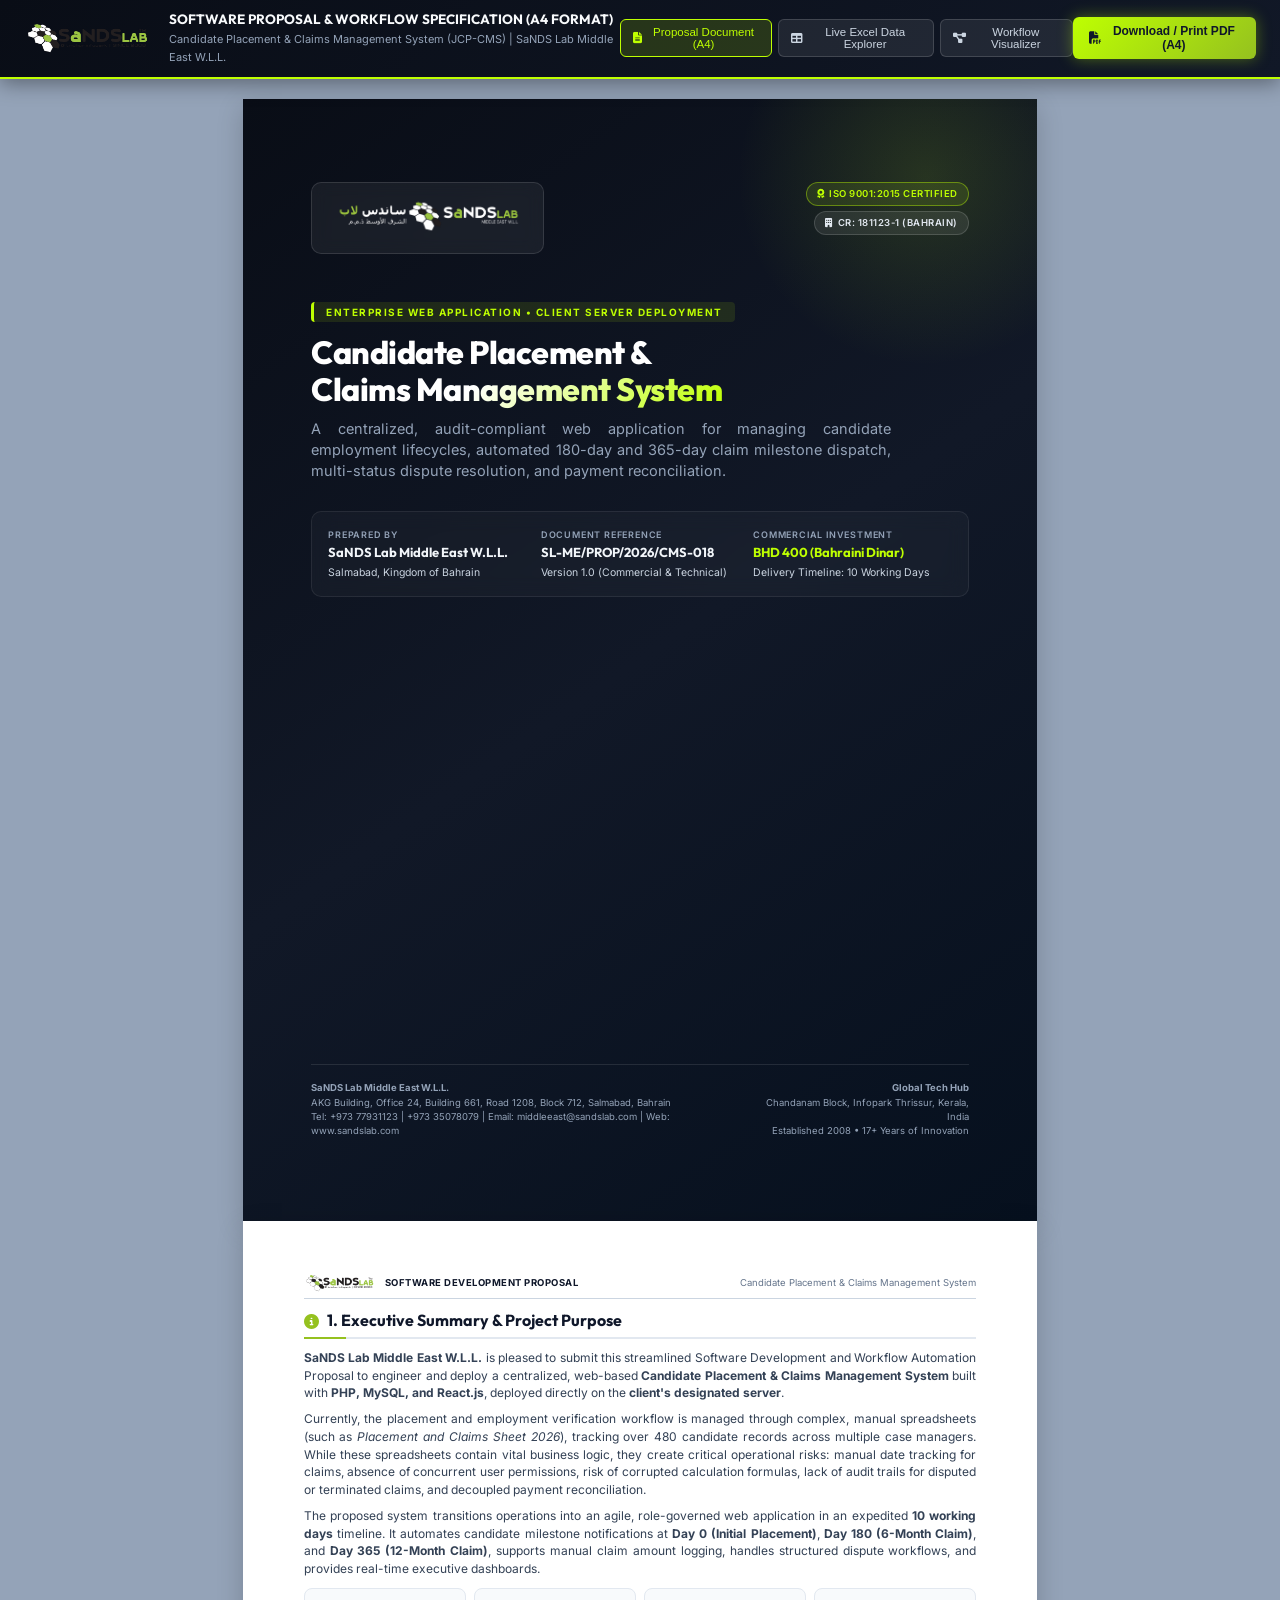
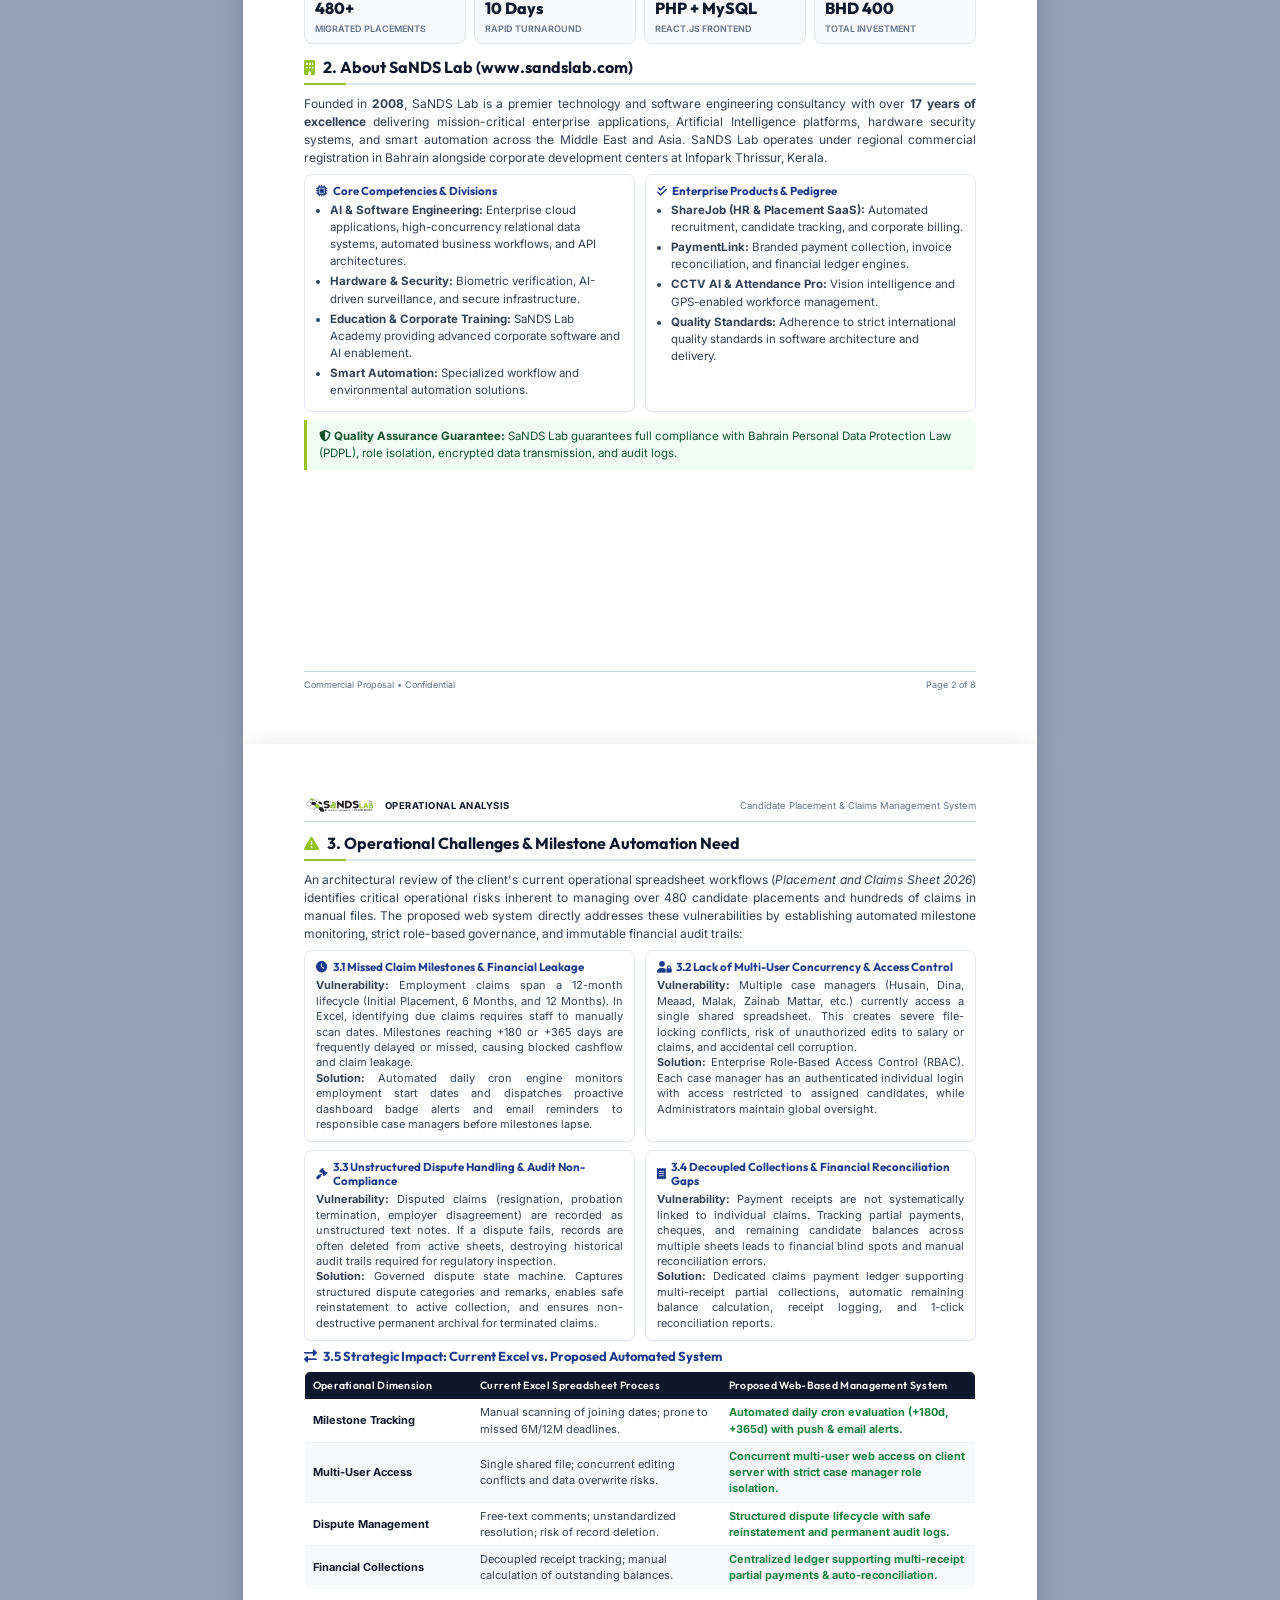
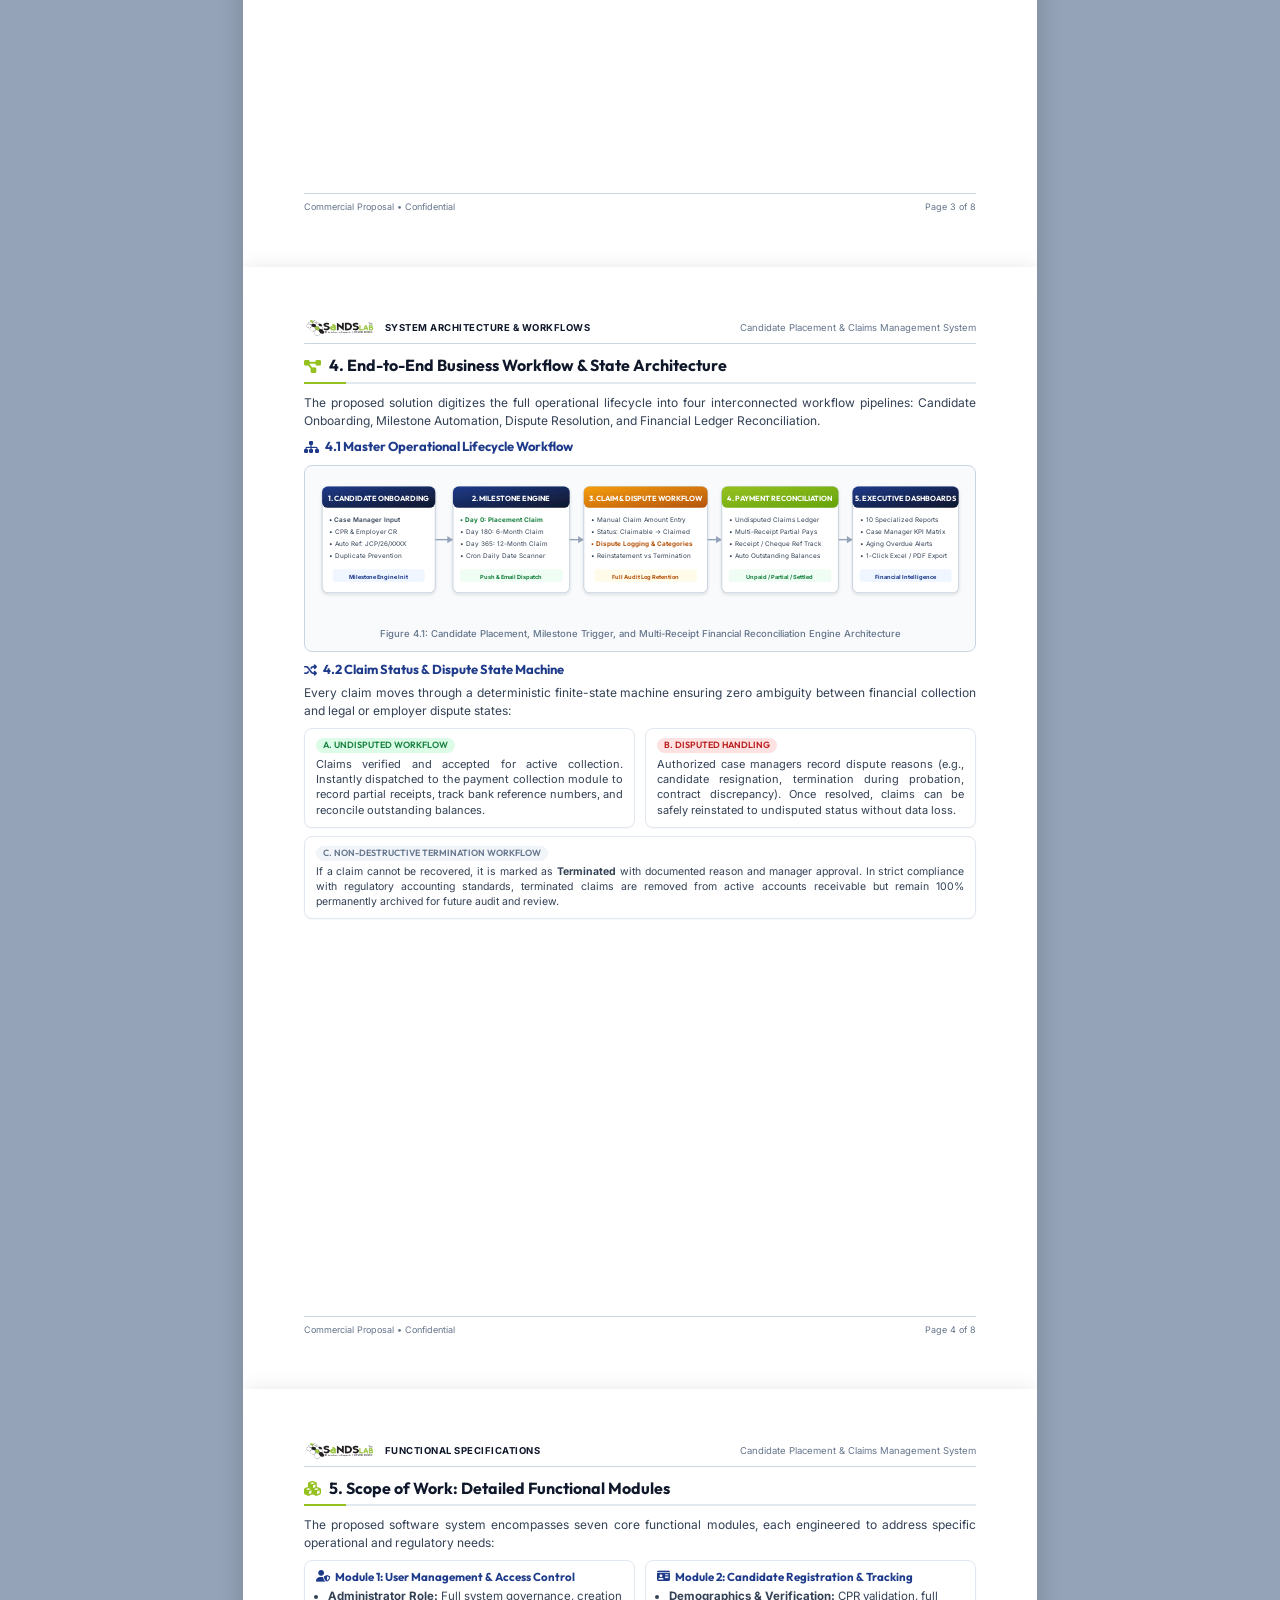
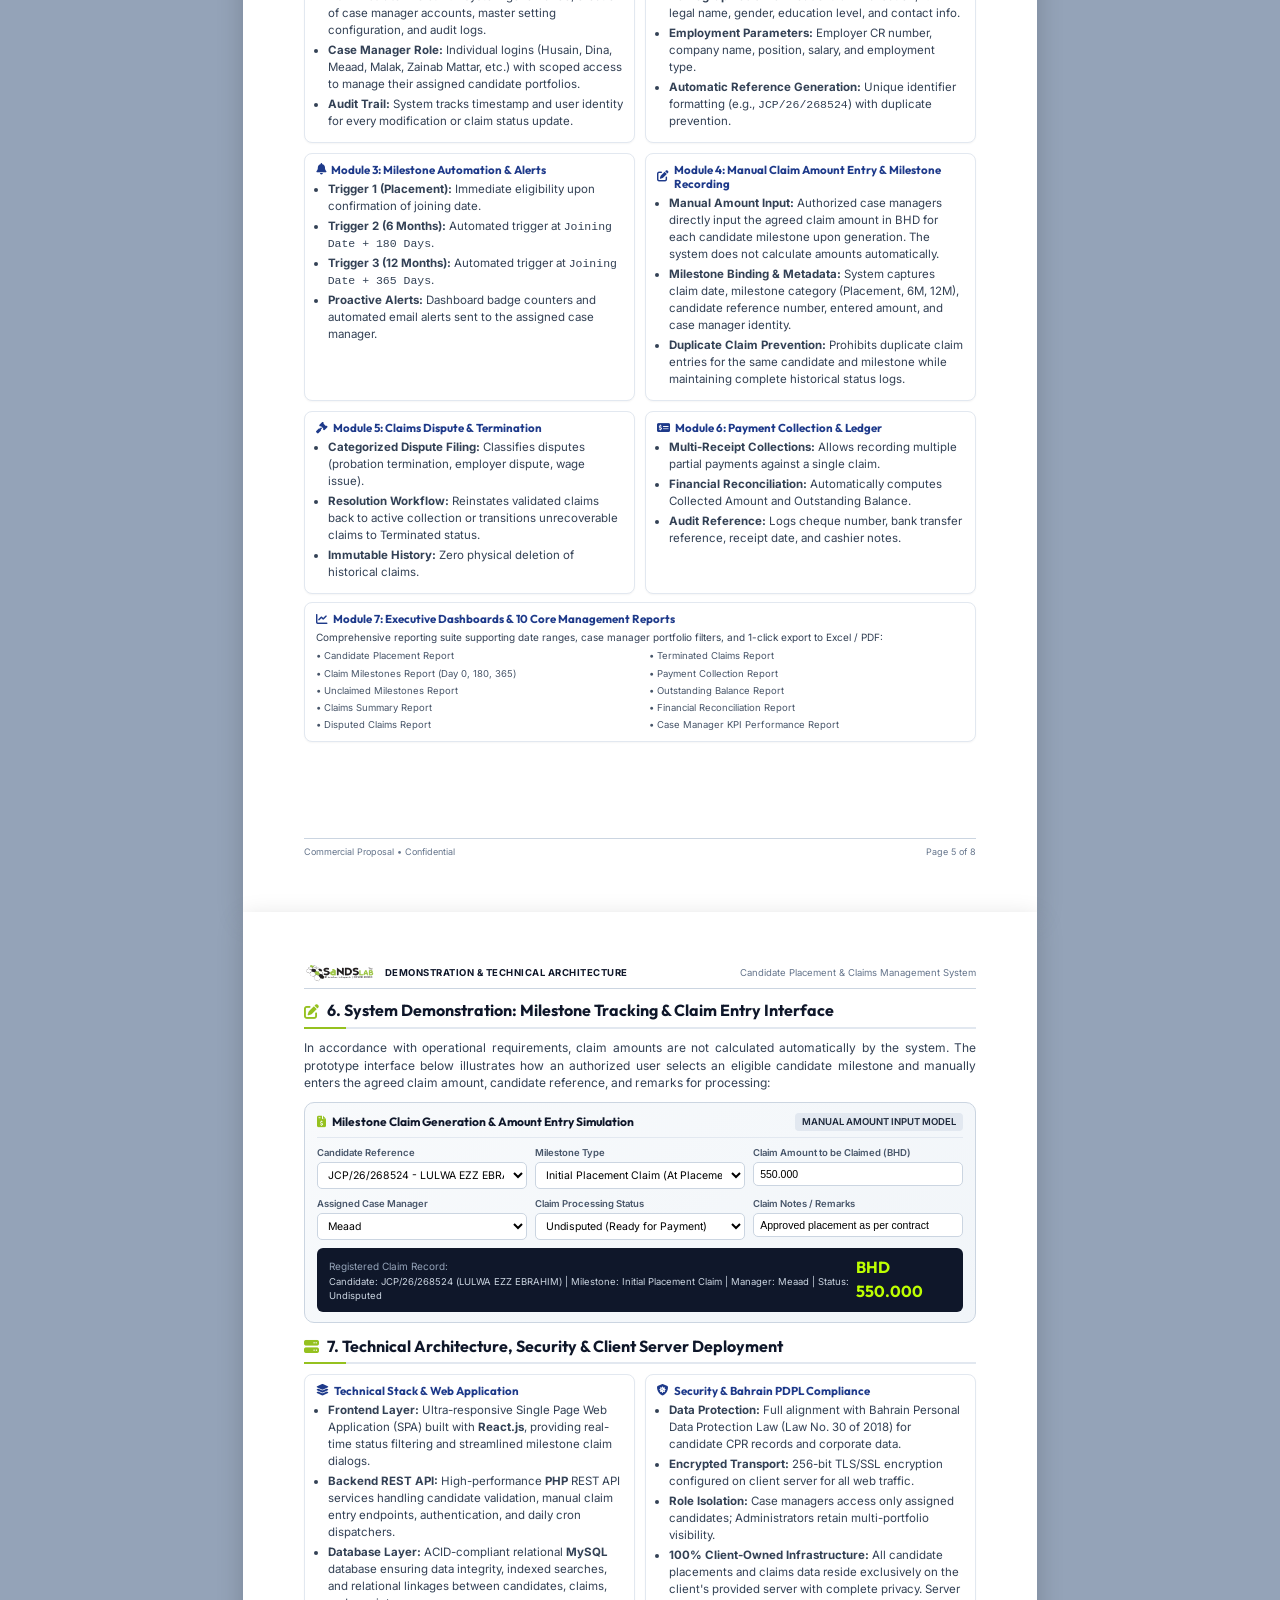
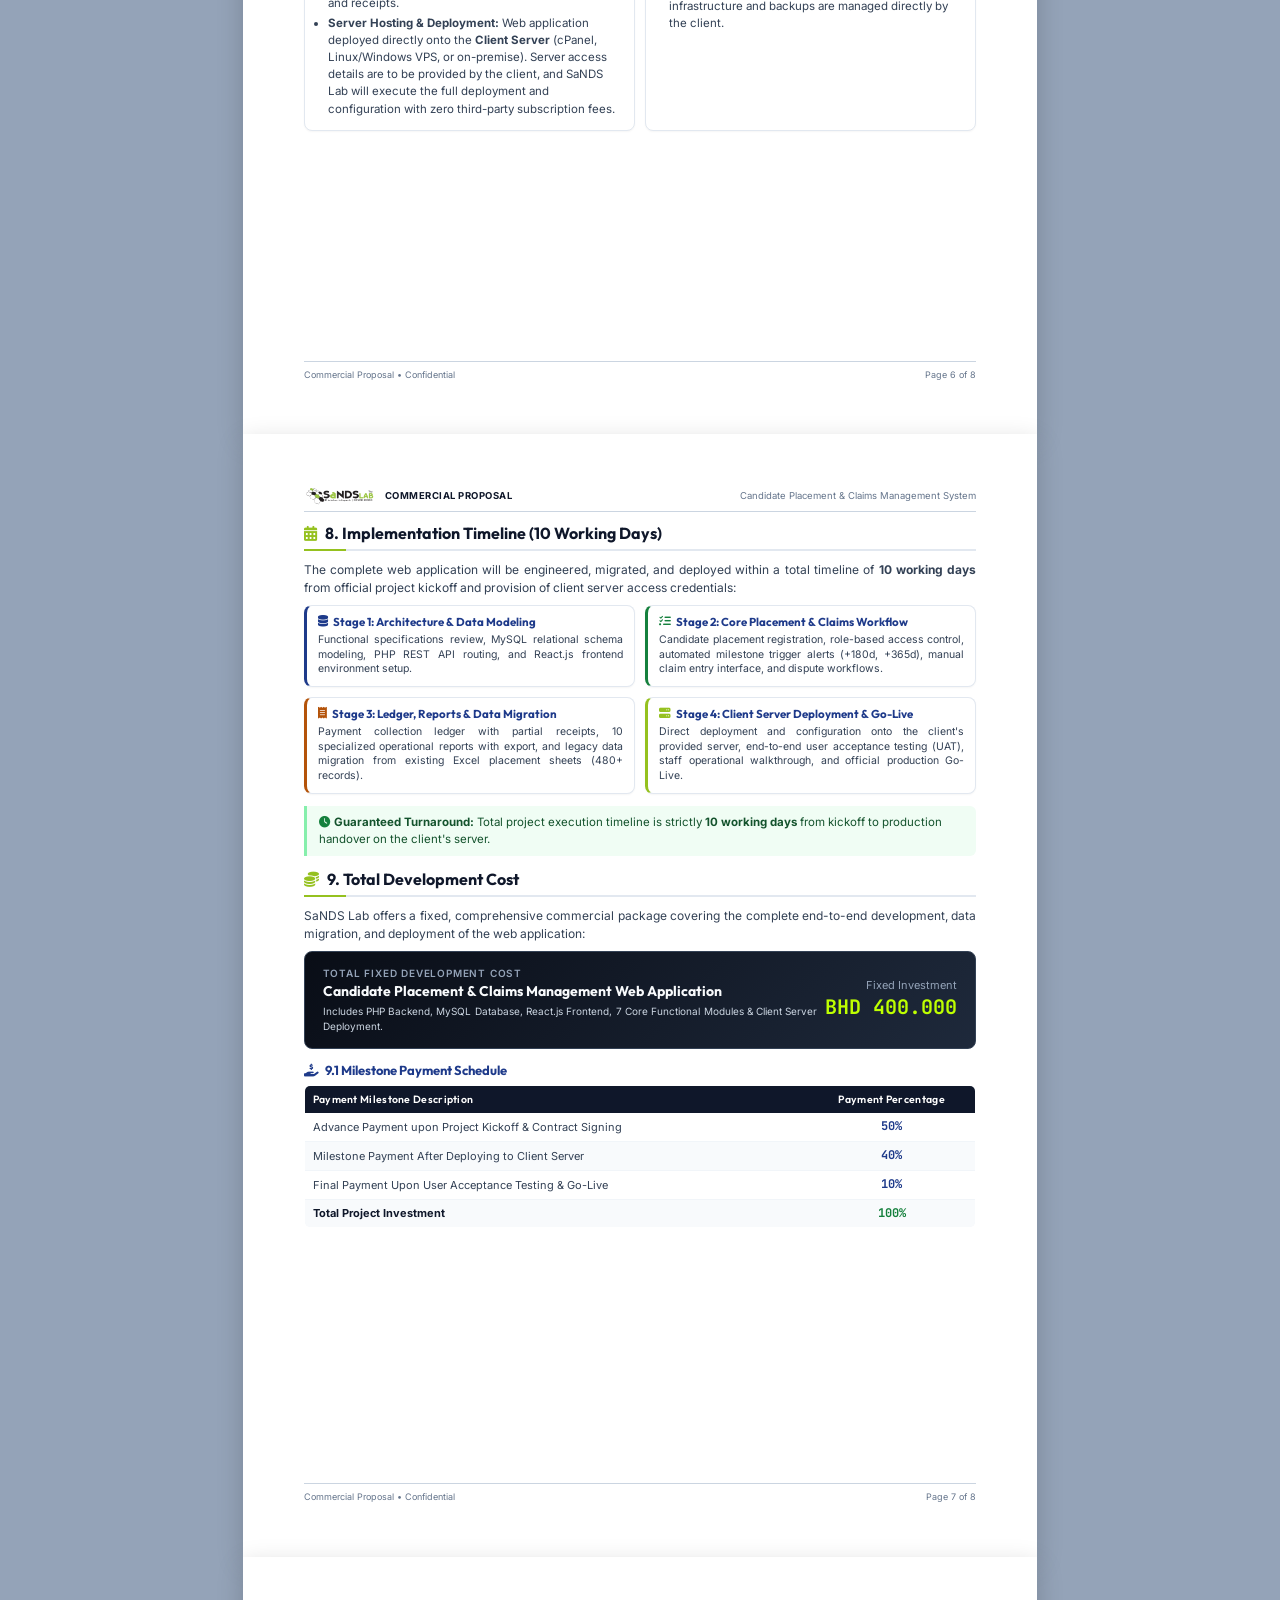
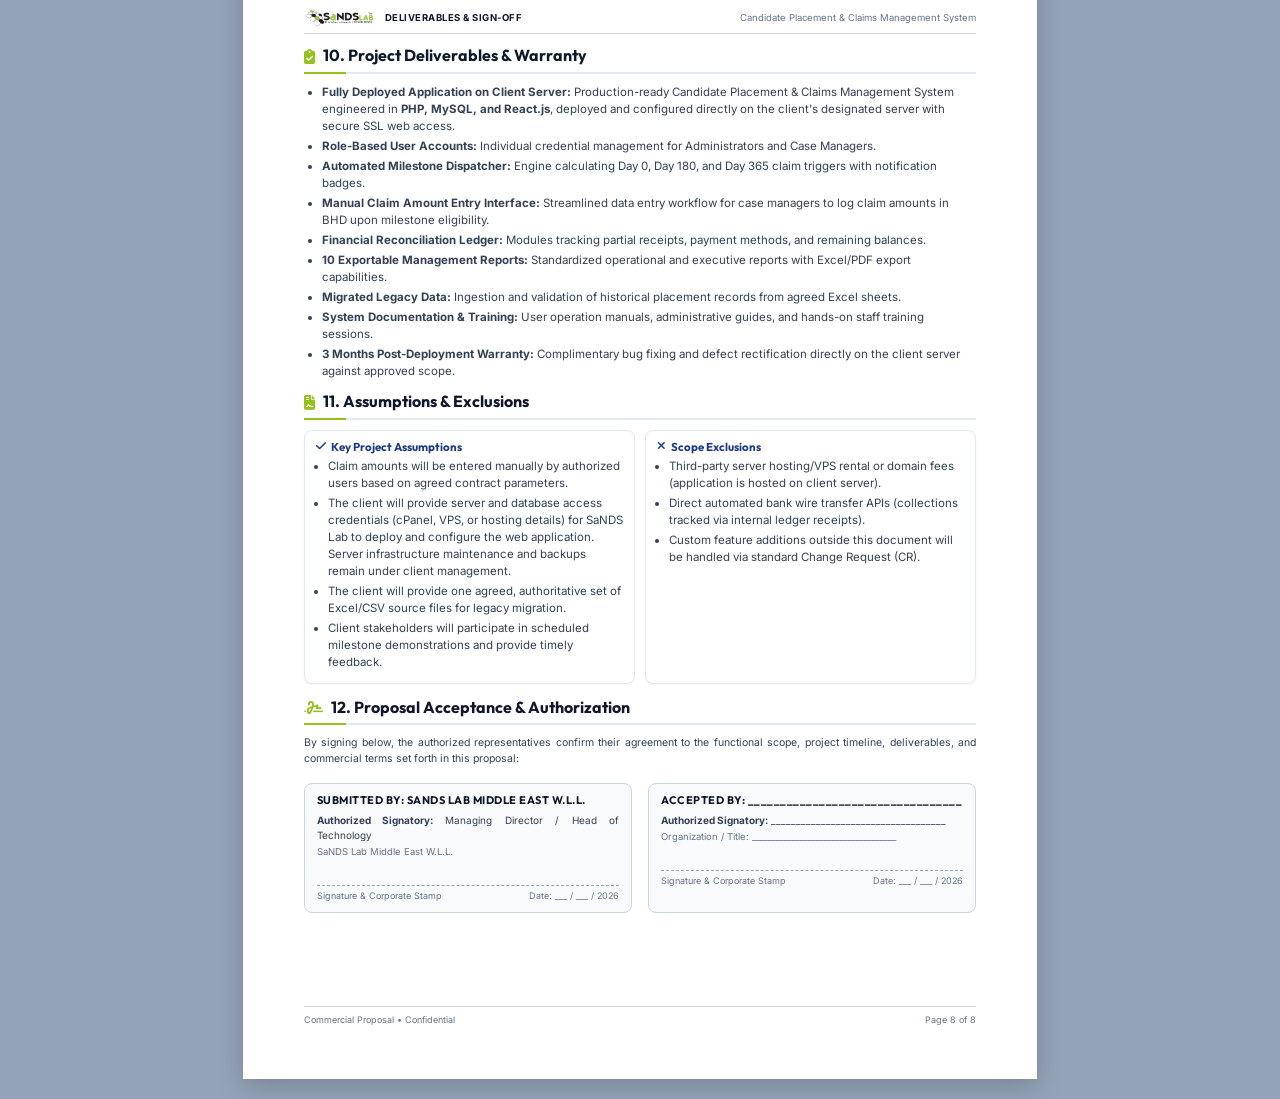
<file: Workings/proposal.html>
<!DOCTYPE html>
<html lang="en">
<head>
    <meta charset="UTF-8">
    <meta name="viewport" content="width=device-width, initial-scale=1.0">
    <title>Software Proposal - Candidate Placement & Claims Management System | SaNDS Lab Middle East</title>
    <link rel="preconnect" href="https://fonts.googleapis.com">
    <link rel="preconnect" href="https://fonts.gstatic.com" crossorigin>
    <link href="https://fonts.googleapis.com/css2?family=Outfit:wght@300;400;500;600;700;800&family=Inter:wght@300;400;500;600;700&family=JetBrains+Mono:wght@400;500;600&display=swap" rel="stylesheet">
    <link rel="stylesheet" href="https://cdnjs.cloudflare.com/ajax/libs/font-awesome/6.4.0/css/all.min.css">
    <style>
        :root {
            --primary: #1e3a8a;
            --primary-dark: #0f172a;
            --accent-green: #95c11f;
            --accent-lime: #beff01;
            --text-main: #1e293b;
            --text-muted: #64748b;
            --border-color: #cbd5e1;
            --bg-light: #f8fafc;
            --radius-md: 8px;
        }

        * {
            margin: 0;
            padding: 0;
            box-sizing: border-box;
            -webkit-print-color-adjust: exact !important;
            print-color-adjust: exact !important;
        }

        body {
            font-family: 'Inter', -apple-system, BlinkMacSystemFont, "Segoe UI", Roboto, sans-serif;
            background-color: #94a3b8;
            color: var(--text-main);
            line-height: 1.48;
            font-size: 12.5px;
        }

        /* Screen Top Sticky Toolbar */
        .screen-toolbar {
            position: sticky;
            top: 0;
            z-index: 9999;
            background: linear-gradient(135deg, #090d16 0%, #111827 100%);
            color: #ffffff;
            padding: 10px 24px;
            display: flex;
            align-items: center;
            justify-content: space-between;
            box-shadow: 0 4px 20px rgba(0, 0, 0, 0.4);
            border-bottom: 2px solid var(--accent-lime);
        }

        .screen-toolbar .brand-group {
            display: flex;
            align-items: center;
            gap: 15px;
        }

        .screen-toolbar img {
            height: 32px;
            object-fit: contain;
        }

        .screen-toolbar .doc-title-meta strong {
            font-size: 13.5px;
            font-family: 'Outfit', sans-serif;
            color: #f8fafc;
            display: block;
        }

        .screen-toolbar .doc-title-meta span {
            font-size: 11px;
            color: #94a3b8;
        }

        .nav-tabs-screen {
            display: flex;
            gap: 6px;
        }

        .nav-tab-btn {
            background: rgba(255, 255, 255, 0.08);
            border: 1px solid rgba(255, 255, 255, 0.15);
            color: #cbd5e1;
            padding: 6px 12px;
            border-radius: 6px;
            font-size: 11.5px;
            cursor: pointer;
            transition: all 0.2s;
            display: flex;
            align-items: center;
            gap: 6px;
        }

        .nav-tab-btn.active, .nav-tab-btn:hover {
            background: rgba(190, 255, 1, 0.15);
            color: #beff01;
            border-color: #beff01;
        }

        .toolbar-actions {
            display: flex;
            align-items: center;
            gap: 10px;
        }

        .btn-toolbar {
            display: inline-flex;
            align-items: center;
            gap: 7px;
            padding: 7px 16px;
            border-radius: 6px;
            font-size: 12px;
            font-weight: 600;
            cursor: pointer;
            transition: all 0.2s ease;
            text-decoration: none;
            border: none;
        }

        .btn-print {
            background: linear-gradient(135deg, #beff01, #95c11f);
            color: #0f172a;
            box-shadow: 0 0 15px rgba(190, 255, 1, 0.35);
        }

        .btn-print:hover {
            transform: translateY(-1px);
            box-shadow: 0 0 20px rgba(190, 255, 1, 0.6);
        }

        .btn-secondary-tool {
            background: rgba(255, 255, 255, 0.1);
            color: #ffffff;
            border: 1px solid rgba(255, 255, 255, 0.2);
        }

        .btn-secondary-tool:hover {
            background: rgba(255, 255, 255, 0.2);
        }

        /* Screen Sheet Container */
        .document-wrapper {
            max-width: 210mm;
            margin: 20px auto;
            display: flex;
            flex-direction: column;
            gap: 20px;
        }

        .tab-panel {
            display: none;
        }

        .tab-panel.active-panel {
            display: block;
        }

        .a4-page {
            width: 210mm;
            min-height: 297mm;
            padding: 14mm 16mm 14mm 16mm;
            margin: 0 auto;
            background: #ffffff;
            box-shadow: 0 8px 25px rgba(0,0,0,0.18);
            position: relative;
            box-sizing: border-box;
            display: flex;
            flex-direction: column;
            justify-content: space-between;
        }

        /* Running Header & Footer */
        .page-running-header {
            display: flex;
            align-items: center;
            justify-content: space-between;
            padding-bottom: 6px;
            margin-bottom: 12px;
            border-bottom: 1px solid #cbd5e1;
            font-size: 9.5px;
            color: #64748b;
        }

        .page-running-header .header-brand {
            display: flex;
            align-items: center;
            gap: 8px;
        }

        .page-running-header img {
            height: 18px;
        }

        .page-running-header .doc-tag {
            font-weight: 700;
            letter-spacing: 0.5px;
            text-transform: uppercase;
            color: #0f172a;
        }

        .page-running-footer {
            margin-top: auto;
            padding-top: 6px;
            border-top: 1px solid #cbd5e1;
            display: flex;
            align-items: center;
            justify-content: space-between;
            font-size: 9px;
            color: #64748b;
        }

        .page-running-footer .cert-mark {
            display: flex;
            align-items: center;
            gap: 5px;
            font-weight: 600;
            color: #0f172a;
        }

        .page-running-footer .cert-mark i {
            color: var(--accent-green);
        }

        .page-content-area {
            flex: 1;
        }

        /* Typography */
        h1, h2, h3, h4, h5 {
            font-family: 'Outfit', sans-serif;
            color: #0f172a;
            font-weight: 700;
            line-height: 1.22;
        }

        h2.section-heading {
            font-size: 16px;
            display: flex;
            align-items: center;
            gap: 8px;
            padding-bottom: 6px;
            margin-bottom: 10px;
            border-bottom: 2px solid #e2e8f0;
            position: relative;
        }

        h2.section-heading::after {
            content: '';
            position: absolute;
            left: 0;
            bottom: -2px;
            width: 42px;
            height: 2px;
            background: var(--accent-green);
        }

        h2.section-heading i {
            color: var(--accent-green);
            font-size: 15px;
        }

        h3.subsection-heading {
            font-size: 13px;
            margin-top: 10px;
            margin-bottom: 6px;
            color: #1e3a8a;
            display: flex;
            align-items: center;
            gap: 6px;
        }

        p {
            margin-bottom: 8px;
            color: #334155;
            text-align: justify;
            font-size: 12px;
        }

        ul, ol {
            margin-left: 18px;
            margin-bottom: 8px;
            color: #334155;
        }

        li {
            margin-bottom: 3px;
            font-size: 11.5px;
        }

        /* Cover Page Styling */
        .cover-page {
            background: linear-gradient(145deg, #090d16 0%, #111827 50%, #06101e 100%);
            color: #ffffff;
            position: relative;
            overflow: hidden;
            padding: 22mm 18mm;
        }

        .cover-page::before {
            content: '';
            position: absolute;
            top: -10%;
            right: -10%;
            width: 380px;
            height: 380px;
            background: radial-gradient(circle, rgba(149, 193, 31, 0.18) 0%, rgba(0,0,0,0) 70%);
            border-radius: 50%;
            pointer-events: none;
        }

        .cover-header {
            display: flex;
            justify-content: space-between;
            align-items: flex-start;
            position: relative;
            z-index: 2;
        }

        .cover-logo-wrapper {
            background: rgba(255, 255, 255, 0.06);
            backdrop-filter: blur(8px);
            padding: 10px 18px;
            border-radius: 10px;
            border: 1px solid rgba(255, 255, 255, 0.12);
        }

        .cover-logo-wrapper img {
            height: 44px;
            object-fit: contain;
        }

        .cover-badges {
            display: flex;
            flex-direction: column;
            gap: 5px;
            align-items: flex-end;
        }

        .badge-pill {
            display: inline-flex;
            align-items: center;
            gap: 5px;
            padding: 4px 10px;
            border-radius: 16px;
            font-size: 9.5px;
            font-weight: 600;
            text-transform: uppercase;
            letter-spacing: 0.5px;
        }

        .badge-iso {
            background: rgba(149, 193, 31, 0.15);
            color: #beff01;
            border: 1px solid rgba(190, 255, 1, 0.4);
        }

        .badge-cr {
            background: rgba(255, 255, 255, 0.08);
            color: #e2e8f0;
            border: 1px solid rgba(255, 255, 255, 0.15);
        }

        .cover-hero-body {
            margin-top: 48px;
            position: relative;
            z-index: 2;
        }

        .cover-tagline-chip {
            display: inline-block;
            font-size: 10px;
            font-weight: 700;
            text-transform: uppercase;
            letter-spacing: 1.5px;
            color: #beff01;
            margin-bottom: 12px;
            background: rgba(190, 255, 1, 0.1);
            padding: 3px 12px;
            border-radius: 4px;
            border-left: 3px solid #beff01;
        }

        .cover-page h1 {
            font-size: 32px;
            font-weight: 800;
            color: #ffffff;
            letter-spacing: -0.5px;
            line-height: 1.15;
            margin-bottom: 10px;
        }

        .cover-page h1 span {
            background: linear-gradient(135deg, #ffffff 40%, #beff01 100%);
            -webkit-background-clip: text;
            -webkit-text-fill-color: transparent;
        }

        .cover-page .cover-sub {
            font-size: 14.5px;
            color: #94a3b8;
            font-weight: 400;
            max-width: 580px;
            margin-bottom: 30px;
            line-height: 1.45;
        }

        .cover-metadata-grid {
            display: grid;
            grid-template-columns: repeat(3, 1fr);
            gap: 14px;
            background: rgba(255, 255, 255, 0.03);
            border: 1px solid rgba(255, 255, 255, 0.08);
            border-radius: 10px;
            padding: 16px;
            margin-bottom: 35px;
            backdrop-filter: blur(10px);
        }

        .meta-box {
            display: flex;
            flex-direction: column;
            gap: 2px;
        }

        .meta-box label {
            font-size: 9px;
            color: #94a3b8;
            text-transform: uppercase;
            letter-spacing: 0.8px;
            font-weight: 600;
        }

        .meta-box strong {
            font-size: 13px;
            color: #f1f5f9;
            font-family: 'Outfit', sans-serif;
        }

        .meta-box span {
            font-size: 10.5px;
            color: #cbd5e1;
        }

        .cover-footer {
            margin-top: auto;
            position: relative;
            z-index: 2;
            padding-top: 16px;
            border-top: 1px solid rgba(255, 255, 255, 0.1);
            display: flex;
            justify-content: space-between;
            align-items: flex-end;
            font-size: 9.5px;
            color: #94a3b8;
        }

        .cover-footer-left { line-height: 1.5; }
        .cover-footer-right { text-align: right; line-height: 1.5; }

        /* Stat Grid */
        .card-stat-grid {
            display: grid;
            grid-template-columns: repeat(4, 1fr);
            gap: 8px;
            margin: 10px 0 12px 0;
        }

        .stat-card {
            background: var(--bg-light);
            border: 1px solid #e2e8f0;
            border-radius: var(--radius-md);
            padding: 8px 10px;
            display: flex;
            flex-direction: column;
            gap: 1px;
        }

        .stat-card .val {
            font-size: 16px;
            font-weight: 800;
            color: #0f172a;
            font-family: 'Outfit', sans-serif;
        }

        .stat-card .lbl {
            font-size: 9px;
            color: var(--text-muted);
            font-weight: 600;
            text-transform: uppercase;
        }

        .info-callout {
            background: #f0fdf4;
            border-left: 3px solid var(--accent-green);
            padding: 8px 12px;
            border-radius: 0 6px 6px 0;
            margin: 8px 0;
            font-size: 11.5px;
            color: #14532d;
        }

        /* Tables */
        .proposal-table {
            width: 100%;
            border-collapse: collapse;
            font-size: 11px;
            margin: 8px 0 12px 0;
            background: #ffffff;
            border-radius: 6px;
            overflow: hidden;
            border: 1px solid #cbd5e1;
        }

        .proposal-table th {
            background: #0f172a;
            color: #ffffff;
            font-weight: 600;
            padding: 6px 8px;
            text-align: left;
            font-family: 'Outfit', sans-serif;
            font-size: 10.5px;
            letter-spacing: 0.3px;
        }

        .proposal-table td {
            padding: 5px 8px;
            border-bottom: 1px solid #f1f5f9;
            color: #334155;
            vertical-align: middle;
        }

        .proposal-table tr:last-child td { border-bottom: none; }
        .proposal-table tr:nth-child(even) td { background: #f8fafc; }

        .proposal-table .text-center { text-align: center; }
        .proposal-table .text-right { text-align: right; }
        .proposal-table .font-mono { font-family: 'JetBrains Mono', monospace; font-size: 10.5px; }
        .proposal-table .font-bold { font-weight: 700; color: #0f172a; }

        .tag-status {
            display: inline-block;
            padding: 2px 7px;
            border-radius: 10px;
            font-size: 9px;
            font-weight: 600;
            text-transform: uppercase;
        }

        .tag-claimable { background: #dcfce7; color: #15803d; }
        .tag-claimed { background: #e0f2fe; color: #0369a1; }
        .tag-disputed { background: #fee2e2; color: #b91c1c; }
        .tag-terminated { background: #f1f5f9; color: #64748b; }

        /* Diagram Box */
        .diagram-container {
            background: #f8fafc;
            border: 1px solid #cbd5e1;
            border-radius: var(--radius-md);
            padding: 10px;
            margin: 10px 0;
            text-align: center;
        }

        .diagram-container svg {
            width: 100%;
            height: auto;
            max-height: 250px;
        }

        .diagram-caption {
            font-size: 9.5px;
            color: #64748b;
            margin-top: 4px;
            font-weight: 500;
        }

        /* 2-Column Grid */
        .two-col-grid {
            display: grid;
            grid-template-columns: 1fr 1fr;
            gap: 10px;
            margin: 8px 0;
        }

        .feature-card {
            background: #ffffff;
            border: 1px solid #e2e8f0;
            border-radius: 8px;
            padding: 9px 11px;
            box-shadow: 0 1px 2px rgba(0,0,0,0.04);
        }

        .feature-card h4 {
            font-size: 11.5px;
            color: #1e3a8a;
            margin-bottom: 4px;
            display: flex;
            align-items: center;
            gap: 5px;
        }

        .feature-card p {
            font-size: 11px;
            line-height: 1.4;
            margin-bottom: 0;
        }

        /* Interactive Calculator & Print Version */
        .calc-wrapper {
            background: linear-gradient(145deg, #f8fafc 0%, #f1f5f9 100%);
            border: 1px solid #cbd5e1;
            border-radius: 10px;
            padding: 10px 12px;
            margin: 10px 0;
        }

        .calc-header {
            display: flex;
            justify-content: space-between;
            align-items: center;
            margin-bottom: 8px;
            border-bottom: 1px solid #e2e8f0;
            padding-bottom: 6px;
        }

        .calc-header h4 {
            font-size: 12px;
            color: #0f172a;
            display: flex;
            align-items: center;
            gap: 6px;
        }

        .calc-grid {
            display: grid;
            grid-template-columns: repeat(3, 1fr);
            gap: 8px;
            margin-bottom: 8px;
        }

        .calc-field label {
            display: block;
            font-size: 9.5px;
            font-weight: 600;
            color: #475569;
            margin-bottom: 2px;
        }

        .calc-field select {
            width: 100%;
            padding: 5px 6px;
            border-radius: 5px;
            border: 1px solid #cbd5e1;
            font-size: 10.5px;
            background: #ffffff;
            font-family: inherit;
        }

        .calc-result-banner {
            background: #0f172a;
            color: #ffffff;
            padding: 8px 12px;
            border-radius: 6px;
            display: flex;
            justify-content: space-between;
            align-items: center;
        }

        .calc-result-banner span {
            font-size: 10px;
            color: #94a3b8;
        }

        .calc-result-banner strong {
            font-size: 16px;
            color: #beff01;
            font-family: 'Outfit', sans-serif;
        }

        /* Print only formula block */
        .print-calc-card {
            display: none;
            background: #f8fafc;
            border: 1px solid #cbd5e1;
            border-radius: 8px;
            padding: 10px 12px;
            margin: 10px 0;
        }

        .print-calc-card h4 {
            font-size: 11.5px;
            color: #0f172a;
            margin-bottom: 6px;
        }

        /* Sign-Off Block */
        .signoff-grid {
            display: grid;
            grid-template-columns: 1fr 1fr;
            gap: 16px;
            margin-top: 16px;
        }

        .signoff-box {
            border: 1px solid #cbd5e1;
            border-radius: 8px;
            padding: 10px 12px;
            background: #f8fafc;
        }

        .signoff-box h5 {
            font-size: 11px;
            margin-bottom: 6px;
            color: #0f172a;
            text-transform: uppercase;
            letter-spacing: 0.5px;
        }

        .sign-line {
            margin-top: 26px;
            border-top: 1px dashed #94a3b8;
            padding-top: 3px;
            font-size: 9px;
            color: #64748b;
            display: flex;
            justify-content: space-between;
        }

        /* Interactive Explorer View */
        .explorer-container {
            background: #ffffff;
            border-radius: 12px;
            padding: 24px;
            box-shadow: 0 4px 20px rgba(0,0,0,0.1);
        }

        .explorer-header {
            display: flex;
            justify-content: space-between;
            align-items: center;
            margin-bottom: 16px;
        }

        .explorer-filters {
            display: flex;
            gap: 12px;
            margin-bottom: 16px;
        }

        .search-box {
            padding: 8px 12px;
            border-radius: 6px;
            border: 1px solid #cbd5e1;
            font-size: 12px;
            width: 280px;
        }

        /* Print Media Query */
        @media print {
            body {
                background: none !important;
                color: #000000;
                font-size: 10.5pt;
            }

            .screen-toolbar, .calc-wrapper, .explorer-container, .interactive-only {
                display: none !important;
            }

            .print-calc-card {
                display: block !important;
            }

            .tab-panel {
                display: block !important;
            }

            #panel-explorer, #panel-workflow {
                display: none !important;
            }

            .document-wrapper {
                max-width: 100% !important;
                margin: 0 !important;
                gap: 0 !important;
            }

            .a4-page {
                width: 100% !important;
                min-height: 297mm !important;
                height: 297mm !important;
                padding: 12mm 15mm 12mm 15mm !important;
                margin: 0 !important;
                box-shadow: none !important;
                border: none !important;
                page-break-after: always !important;
                break-after: page !important;
                overflow: hidden !important;
            }

            .cover-page {
                background: #090d16 !important;
                color: #ffffff !important;
                -webkit-print-color-adjust: exact !important;
                print-color-adjust: exact !important;
                padding: 18mm 16mm !important;
            }

            .proposal-table th {
                background: #0f172a !important;
                color: #ffffff !important;
            }
        }

        @page {
            size: A4 portrait;
            margin: 0;
        }
    </style>
</head>
<body>

    <!-- Screen Toolbar -->
    <header class="screen-toolbar">
        <div class="brand-group">
            <img src="sands_logo_2.png" alt="SaNDS Lab Logo">
            <div class="doc-title-meta">
                <strong>SOFTWARE PROPOSAL & WORKFLOW SPECIFICATION (A4 FORMAT)</strong>
                <span>Candidate Placement & Claims Management System (JCP-CMS) | SaNDS Lab Middle East W.L.L.</span>
            </div>
        </div>

        <nav class="nav-tabs-screen">
            <button class="nav-tab-btn active" onclick="switchTab('proposal')">
                <i class="fas fa-file-alt"></i> Proposal Document (A4)
            </button>
            <button class="nav-tab-btn" onclick="switchTab('explorer')">
                <i class="fas fa-table"></i> Live Excel Data Explorer
            </button>
            <button class="nav-tab-btn" onclick="switchTab('workflow')">
                <i class="fas fa-project-diagram"></i> Workflow Visualizer
            </button>
        </nav>

        <div class="toolbar-actions">
            <button class="btn-toolbar btn-print" onclick="window.print()">
                <i class="fas fa-file-pdf"></i> Download / Print PDF (A4)
            </button>
        </div>
    </header>

    <div class="document-wrapper">

        <!-- ================= TAB 1: FORMAL PROPOSAL DOCUMENT (8 A4 SHEETS) ================= -->
        <div id="panel-proposal" class="tab-panel active-panel">

            <!-- PAGE 1: COVER SHEET -->
            <section class="a4-page cover-page">
                <div class="cover-header">
                    <div class="cover-logo-wrapper">
                        <img src="logo_white.png" alt="SaNDS Lab Logo">
                    </div>
                    <div class="cover-badges">
                        <span class="badge-pill badge-iso"><i class="fas fa-award"></i> ISO 9001:2015 Certified</span>
                        <span class="badge-pill badge-cr"><i class="fas fa-building"></i> CR: 181123-1 (Bahrain)</span>
                    </div>
                </div>

                <div class="cover-hero-body">
                    <div class="cover-tagline-chip">ENTERPRISE WEB APPLICATION &bull; CLIENT SERVER DEPLOYMENT</div>
                    <h1>Candidate Placement &<br><span>Claims Management System</span></h1>
                    <p class="cover-sub">
                        A centralized, audit-compliant web application for managing candidate employment lifecycles, automated 180-day and 365-day claim milestone dispatch, multi-status dispute resolution, and payment reconciliation.
                    </p>

                    <div class="cover-metadata-grid">
                        <div class="meta-box">
                            <label>Prepared By</label>
                            <strong>SaNDS Lab Middle East W.L.L.</strong>
                            <span>Salmabad, Kingdom of Bahrain</span>
                        </div>
                        <div class="meta-box">
                            <label>Document Reference</label>
                            <strong>SL-ME/PROP/2026/CMS-018</strong>
                            <span>Version 1.0 (Commercial & Technical)</span>
                        </div>
                        <div class="meta-box">
                            <label>Commercial Investment</label>
                            <strong style="color: #beff01;">BHD 400 (Bahraini Dinar)</strong>
                            <span>Delivery Timeline: 10 Working Days</span>
                        </div>
                    </div>
                </div>

                <div class="cover-footer">
                    <div class="cover-footer-left">
                        <strong>SaNDS Lab Middle East W.L.L.</strong><br>
                        AKG Building, Office 24, Building 661, Road 1208, Block 712, Salmabad, Bahrain<br>
                        Tel: +973 77931123 | +973 35078079 | Email: middleeast@sandslab.com | Web: www.sandslab.com
                    </div>
                    <div class="cover-footer-right">
                        <strong>Global Tech Hub</strong><br>
                        Chandanam Block, Infopark Thrissur, Kerala, India<br>
                        Established 2008 &bull; 17+ Years of Innovation
                    </div>
                </div>
            </section>


            <!-- PAGE 2: EXECUTIVE SUMMARY & ABOUT SANDS LAB -->
            <section class="a4-page">
                <div class="page-running-header">
                    <div class="header-brand">
                        <img src="sands_logo_2.png" alt="SaNDS Lab">
                        <span class="doc-tag">Software Development Proposal</span>
                    </div>
                    <span>Candidate Placement & Claims Management System</span>
                </div>

                <div class="page-content-area">
                    <h2 class="section-heading"><i class="fas fa-info-circle"></i> 1. Executive Summary & Project Purpose</h2>
                    <p>
                        <strong>SaNDS Lab Middle East W.L.L.</strong> is pleased to submit this streamlined Software Development and Workflow Automation Proposal to engineer and deploy a centralized, web-based <strong>Candidate Placement & Claims Management System</strong> built with <strong>PHP, MySQL, and React.js</strong>, deployed directly on the <strong>client's designated server</strong>.
                    </p>
                    <p>
                        Currently, the placement and employment verification workflow is managed through complex, manual spreadsheets (such as <em>Placement and Claims Sheet 2026</em>), tracking over 480 candidate records across multiple case managers. While these spreadsheets contain vital business logic, they create critical operational risks: manual date tracking for claims, absence of concurrent user permissions, risk of corrupted calculation formulas, lack of audit trails for disputed or terminated claims, and decoupled payment reconciliation.
                    </p>
                    <p>
                        The proposed system transitions operations into an agile, role-governed web application in an expedited <strong>10 working days</strong> timeline. It automates candidate milestone notifications at <strong>Day 0 (Initial Placement)</strong>, <strong>Day 180 (6-Month Claim)</strong>, and <strong>Day 365 (12-Month Claim)</strong>, supports manual claim amount logging, handles structured dispute workflows, and provides real-time executive dashboards.
                    </p>

                    <div class="card-stat-grid">
                        <div class="stat-card">
                            <span class="val">480+</span>
                            <span class="lbl">Migrated Placements</span>
                        </div>
                        <div class="stat-card">
                            <span class="val">10 Days</span>
                            <span class="lbl">Rapid Turnaround</span>
                        </div>
                        <div class="stat-card">
                            <span class="val">PHP + MySQL</span>
                            <span class="lbl">React.js Frontend</span>
                        </div>
                        <div class="stat-card">
                            <span class="val">BHD 400</span>
                            <span class="lbl">Total Investment</span>
                        </div>
                    </div>

                    <h2 class="section-heading" style="margin-top: 14px;"><i class="fas fa-building"></i> 2. About SaNDS Lab (www.sandslab.com)</h2>
                    <p>
                        Founded in <strong>2008</strong>, SaNDS Lab is a premier technology and software engineering consultancy with over <strong>17 years of excellence</strong> delivering mission-critical enterprise applications, Artificial Intelligence platforms, hardware security systems, and smart automation across the Middle East and Asia. SaNDS Lab operates under regional commercial registration in Bahrain alongside corporate development centers at Infopark Thrissur, Kerala.
                    </p>

                    <div class="two-col-grid">
                        <div class="feature-card">
                            <h4><i class="fas fa-microchip"></i> Core Competencies & Divisions</h4>
                            <ul style="margin-left: 14px; margin-bottom: 0; font-size: 10.5px;">
                                <li><strong>AI & Software Engineering:</strong> Enterprise cloud applications, high-concurrency relational data systems, automated business workflows, and API architectures.</li>
                                <li><strong>Hardware & Security:</strong> Biometric verification, AI-driven surveillance, and secure infrastructure.</li>
                                <li><strong>Education & Corporate Training:</strong> SaNDS Lab Academy providing advanced corporate software and AI enablement.</li>
                                <li><strong>Smart Automation:</strong> Specialized workflow and environmental automation solutions.</li>
                            </ul>
                        </div>
                        <div class="feature-card">
                            <h4><i class="fas fa-check-double"></i> Enterprise Products & Pedigree</h4>
                            <ul style="margin-left: 14px; margin-bottom: 0; font-size: 10.5px;">
                                <li><strong>ShareJob (HR & Placement SaaS):</strong> Automated recruitment, candidate tracking, and corporate billing.</li>
                                <li><strong>PaymentLink:</strong> Branded payment collection, invoice reconciliation, and financial ledger engines.</li>
                                <li><strong>CCTV AI & Attendance Pro:</strong> Vision intelligence and GPS-enabled workforce management.</li>
                                <li><strong>Quality Standards:</strong> Adherence to strict international quality standards in software architecture and delivery.</li>
                            </ul>
                        </div>
                    </div>

                    <div class="info-callout" style="margin-top: 6px;">
                        <i class="fas fa-shield-alt"></i> <strong>Quality Assurance Guarantee:</strong> SaNDS Lab guarantees full compliance with Bahrain Personal Data Protection Law (PDPL), role isolation, encrypted data transmission, and audit logs.
                    </div>
                </div>

                <div class="page-running-footer">
                    <span class="doc-confidential">Commercial Proposal &bull; Confidential</span>
                    <span>Page 2 of 8</span>
                </div>
            </section>


            <!-- PAGE 3: EXCEL ANALYSIS & CURRENT WORKFLOW GAPS -->
            <section class="a4-page">
                <div class="page-running-header">
                    <div class="header-brand">
                        <img src="sands_logo_2.png" alt="SaNDS Lab">
                        <span class="doc-tag">Operational Analysis</span>
                    </div>
                    <span>Candidate Placement & Claims Management System</span>
                </div>

                <div class="page-content-area">
                    <h2 class="section-heading"><i class="fas fa-exclamation-triangle"></i> 3. Operational Challenges & Milestone Automation Need</h2>
                    <p>
                        An architectural review of the client's current operational spreadsheet workflows (<em>Placement and Claims Sheet 2026</em>) identifies critical operational risks inherent to managing over 480 candidate placements and hundreds of claims in manual files. The proposed web system directly addresses these vulnerabilities by establishing automated milestone monitoring, strict role-based governance, and immutable financial audit trails:
                    </p>

                    <div class="two-col-grid" style="margin-top: 6px;">
                        <div class="feature-card">
                            <h4><i class="fas fa-clock text-danger"></i> 3.1 Missed Claim Milestones & Financial Leakage</h4>
                            <p>
                                <strong>Vulnerability:</strong> Employment claims span a 12-month lifecycle (Initial Placement, 6 Months, and 12 Months). In Excel, identifying due claims requires staff to manually scan dates. Milestones reaching +180 or +365 days are frequently delayed or missed, causing blocked cashflow and claim leakage.<br>
                                <strong>Solution:</strong> Automated daily cron engine monitors employment start dates and dispatches proactive dashboard badge alerts and email reminders to responsible case managers before milestones lapse.
                            </p>
                        </div>

                        <div class="feature-card">
                            <h4><i class="fas fa-user-lock text-danger"></i> 3.2 Lack of Multi-User Concurrency & Access Control</h4>
                            <p>
                                <strong>Vulnerability:</strong> Multiple case managers (Husain, Dina, Meaad, Malak, Zainab Mattar, etc.) currently access a single shared spreadsheet. This creates severe file-locking conflicts, risk of unauthorized edits to salary or claims, and accidental cell corruption.<br>
                                <strong>Solution:</strong> Enterprise Role-Based Access Control (RBAC). Each case manager has an authenticated individual login with access restricted to assigned candidates, while Administrators maintain global oversight.
                            </p>
                        </div>
                    </div>

                    <div class="two-col-grid" style="margin-top: 4px;">
                        <div class="feature-card">
                            <h4><i class="fas fa-gavel text-danger"></i> 3.3 Unstructured Dispute Handling & Audit Non-Compliance</h4>
                            <p>
                                <strong>Vulnerability:</strong> Disputed claims (resignation, probation termination, employer disagreement) are recorded as unstructured text notes. If a dispute fails, records are often deleted from active sheets, destroying historical audit trails required for regulatory inspection.<br>
                                <strong>Solution:</strong> Governed dispute state machine. Captures structured dispute categories and remarks, enables safe reinstatement to active collection, and ensures non-destructive permanent archival for terminated claims.
                            </p>
                        </div>

                        <div class="feature-card">
                            <h4><i class="fas fa-receipt text-danger"></i> 3.4 Decoupled Collections & Financial Reconciliation Gaps</h4>
                            <p>
                                <strong>Vulnerability:</strong> Payment receipts are not systematically linked to individual claims. Tracking partial payments, cheques, and remaining candidate balances across multiple sheets leads to financial blind spots and manual reconciliation errors.<br>
                                <strong>Solution:</strong> Dedicated claims payment ledger supporting multi-receipt partial collections, automatic remaining balance calculation, receipt logging, and 1-click reconciliation reports.
                            </p>
                        </div>
                    </div>

                    <h3 class="subsection-heading" style="margin-top: 8px;"><i class="fas fa-exchange-alt"></i> 3.5 Strategic Impact: Current Excel vs. Proposed Automated System</h3>
                    <table class="proposal-table" style="margin-top: 4px; margin-bottom: 4px;">
                        <thead>
                            <tr>
                                <th style="width: 25%;">Operational Dimension</th>
                                <th style="width: 37%;">Current Excel Spreadsheet Process</th>
                                <th style="width: 38%;">Proposed Web-Based Management System</th>
                            </tr>
                        </thead>
                        <tbody>
                            <tr>
                                <td class="font-bold">Milestone Tracking</td>
                                <td>Manual scanning of joining dates; prone to missed 6M/12M deadlines.</td>
                                <td class="font-bold" style="color: #15803d;">Automated daily cron evaluation (+180d, +365d) with push & email alerts.</td>
                            </tr>
                            <tr>
                                <td class="font-bold">Multi-User Access</td>
                                <td>Single shared file; concurrent editing conflicts and data overwrite risks.</td>
                                <td class="font-bold" style="color: #15803d;">Concurrent multi-user web access on client server with strict case manager role isolation.</td>
                            </tr>
                            <tr>
                                <td class="font-bold">Dispute Management</td>
                                <td>Free-text comments; unstandardized resolution; risk of record deletion.</td>
                                <td class="font-bold" style="color: #15803d;">Structured dispute lifecycle with safe reinstatement and permanent audit logs.</td>
                            </tr>
                            <tr>
                                <td class="font-bold">Financial Collections</td>
                                <td>Decoupled receipt tracking; manual calculation of outstanding balances.</td>
                                <td class="font-bold" style="color: #15803d;">Centralized ledger supporting multi-receipt partial payments & auto-reconciliation.</td>
                            </tr>
                        </tbody>
                    </table>
                </div>

                <div class="page-running-footer">
                    <span class="doc-confidential">Commercial Proposal &bull; Confidential</span>
                    <span>Page 3 of 8</span>
                </div>
            </section>


            <!-- PAGE 4: END-TO-END WORKFLOW & STATE MACHINE DIAGRAMS -->
            <section class="a4-page">
                <div class="page-running-header">
                    <div class="header-brand">
                        <img src="sands_logo_2.png" alt="SaNDS Lab">
                        <span class="doc-tag">System Architecture & Workflows</span>
                    </div>
                    <span>Candidate Placement & Claims Management System</span>
                </div>

                <div class="page-content-area">
                    <h2 class="section-heading"><i class="fas fa-project-diagram"></i> 4. End-to-End Business Workflow & State Architecture</h2>
                    <p>
                        The proposed solution digitizes the full operational lifecycle into four interconnected workflow pipelines: Candidate Onboarding, Milestone Automation, Dispute Resolution, and Financial Ledger Reconciliation.
                    </p>

                    <h3 class="subsection-heading"><i class="fas fa-sitemap"></i> 4.1 Master Operational Lifecycle Workflow</h3>
                    
                    <div class="diagram-container">
                        <!-- SVG High Resolution Workflow Architecture Diagram -->
                        <svg viewBox="0 0 920 200" xmlns="http://www.w3.org/2000/svg">
                            <defs>
                                <linearGradient id="grad-blue" x1="0%" y1="0%" x2="100%" y2="100%">
                                    <stop offset="0%" stop-color="#1e3a8a"/>
                                    <stop offset="100%" stop-color="#0f172a"/>
                                </linearGradient>
                                <linearGradient id="grad-green" x1="0%" y1="0%" x2="100%" y2="100%">
                                    <stop offset="0%" stop-color="#95c11f"/>
                                    <stop offset="100%" stop-color="#65a30d"/>
                                </linearGradient>
                                <linearGradient id="grad-amber" x1="0%" y1="0%" x2="100%" y2="100%">
                                    <stop offset="0%" stop-color="#f59e0b"/>
                                    <stop offset="100%" stop-color="#b45309"/>
                                </linearGradient>
                                <filter id="shadow" x="-5%" y="-5%" width="110%" height="115%">
                                    <feDropShadow dx="0" dy="2" stdDeviation="2" flood-opacity="0.12"/>
                                </filter>
                            </defs>

                            <!-- Step 1: Registration -->
                            <g filter="url(#shadow)">
                                <rect x="10" y="15" width="160" height="150" rx="8" fill="#ffffff" stroke="#cbd5e1" stroke-width="1.5"/>
                                <rect x="10" y="15" width="160" height="30" rx="8" fill="url(#grad-blue)"/>
                                <text x="90" y="35" fill="#ffffff" font-size="10.5" font-weight="bold" font-family="'Outfit', sans-serif" text-anchor="middle">1. CANDIDATE ONBOARDING</text>
                                <text x="20" y="65" fill="#334155" font-size="9" font-weight="600">&bull; Case Manager Input</text>
                                <text x="20" y="82" fill="#334155" font-size="9">&bull; CPR & Employer CR</text>
                                <text x="20" y="99" fill="#334155" font-size="9">&bull; Auto Ref: JCP/26/XXXX</text>
                                <text x="20" y="116" fill="#334155" font-size="9">&bull; Duplicate Prevention</text>
                                <rect x="25" y="132" width="130" height="18" rx="4" fill="#eff6ff"/>
                                <text x="90" y="145" fill="#1e3a8a" font-size="8" font-weight="bold" text-anchor="middle">Milestone Engine Init</text>
                            </g>

                            <!-- Arrow 1 -> 2 -->
                            <polygon points="195,90 187,85 187,95" fill="#94a3b8"/>
                            <path d="M 170 90 L 195 90" stroke="#94a3b8" stroke-width="2" fill="none"/>

                            <!-- Step 2: Milestone Monitoring -->
                            <g filter="url(#shadow)">
                                <rect x="195" y="15" width="165" height="150" rx="8" fill="#ffffff" stroke="#cbd5e1" stroke-width="1.5"/>
                                <rect x="195" y="15" width="165" height="30" rx="8" fill="url(#grad-blue)"/>
                                <text x="277" y="35" fill="#ffffff" font-size="10.5" font-weight="bold" font-family="'Outfit', sans-serif" text-anchor="middle">2. MILESTONE ENGINE</text>
                                <text x="205" y="65" fill="#15803d" font-size="9" font-weight="bold">&bull; Day 0: Placement Claim</text>
                                <text x="205" y="82" fill="#334155" font-size="9">&bull; Day 180: 6-Month Claim</text>
                                <text x="205" y="99" fill="#334155" font-size="9">&bull; Day 365: 12-Month Claim</text>
                                <text x="205" y="116" fill="#334155" font-size="9">&bull; Cron Daily Date Scanner</text>
                                <rect x="205" y="132" width="145" height="18" rx="4" fill="#f0fdf4"/>
                                <text x="277" y="145" fill="#15803d" font-size="8" font-weight="bold" text-anchor="middle">Push & Email Dispatch</text>
                            </g>

                            <!-- Arrow 2 -> 3 -->
                            <polygon points="380,90 372,85 372,95" fill="#94a3b8"/>
                            <path d="M 360 90 L 380 90" stroke="#94a3b8" stroke-width="2" fill="none"/>

                            <!-- Step 3: Claim Generation & Dispute Logic -->
                            <g filter="url(#shadow)">
                                <rect x="380" y="15" width="175" height="150" rx="8" fill="#ffffff" stroke="#cbd5e1" stroke-width="1.5"/>
                                <rect x="380" y="15" width="175" height="30" rx="8" fill="url(#grad-amber)"/>
                                <text x="467" y="35" fill="#ffffff" font-size="10.5" font-weight="bold" font-family="'Outfit', sans-serif" text-anchor="middle">3. CLAIM & DISPUTE WORKFLOW</text>
                                <text x="390" y="65" fill="#334155" font-size="9">&bull; Manual Claim Amount Entry</text>
                                <text x="390" y="82" fill="#334155" font-size="9">&bull; Status: Claimable &rarr; Claimed</text>
                                <text x="390" y="99" fill="#b45309" font-size="9" font-weight="bold">&bull; Dispute Logging & Categories</text>
                                <text x="390" y="116" fill="#334155" font-size="9">&bull; Reinstatement vs Termination</text>
                                <rect x="395" y="132" width="145" height="18" rx="4" fill="#fffbeb"/>
                                <text x="467" y="145" fill="#b45309" font-size="8" font-weight="bold" text-anchor="middle">Full Audit Log Retention</text>
                            </g>

                            <!-- Arrow 3 -> 4 -->
                            <polygon points="575,90 567,85 567,95" fill="#94a3b8"/>
                            <path d="M 555 90 L 575 90" stroke="#94a3b8" stroke-width="2" fill="none"/>

                            <!-- Step 4: Payments & Reconciliation -->
                            <g filter="url(#shadow)">
                                <rect x="575" y="15" width="165" height="150" rx="8" fill="#ffffff" stroke="#cbd5e1" stroke-width="1.5"/>
                                <rect x="575" y="15" width="165" height="30" rx="8" fill="url(#grad-green)"/>
                                <text x="657" y="35" fill="#ffffff" font-size="10.5" font-weight="bold" font-family="'Outfit', sans-serif" text-anchor="middle">4. PAYMENT RECONCILIATION</text>
                                <text x="585" y="65" fill="#334155" font-size="9">&bull; Undisputed Claims Ledger</text>
                                <text x="585" y="82" fill="#334155" font-size="9">&bull; Multi-Receipt Partial Pays</text>
                                <text x="585" y="99" fill="#334155" font-size="9">&bull; Receipt / Cheque Ref Track</text>
                                <text x="585" y="116" fill="#334155" font-size="9">&bull; Auto Outstanding Balances</text>
                                <rect x="585" y="132" width="145" height="18" rx="4" fill="#f0fdf4"/>
                                <text x="657" y="145" fill="#15803d" font-size="8" font-weight="bold" text-anchor="middle">Unpaid / Partial / Settled</text>
                            </g>

                            <!-- Arrow 4 -> 5 -->
                            <polygon points="760,90 752,85 752,95" fill="#94a3b8"/>
                            <path d="M 740 90 L 760 90" stroke="#94a3b8" stroke-width="2" fill="none"/>

                            <!-- Step 5: Reports & Dashboard -->
                            <g filter="url(#shadow)">
                                <rect x="760" y="15" width="150" height="150" rx="8" fill="#ffffff" stroke="#cbd5e1" stroke-width="1.5"/>
                                <rect x="760" y="15" width="150" height="30" rx="8" fill="url(#grad-blue)"/>
                                <text x="835" y="35" fill="#ffffff" font-size="10.5" font-weight="bold" font-family="'Outfit', sans-serif" text-anchor="middle">5. EXECUTIVE DASHBOARDS</text>
                                <text x="770" y="65" fill="#334155" font-size="9">&bull; 10 Specialized Reports</text>
                                <text x="770" y="82" fill="#334155" font-size="9">&bull; Case Manager KPI Matrix</text>
                                <text x="770" y="99" fill="#334155" font-size="9">&bull; Aging Overdue Alerts</text>
                                <text x="770" y="116" fill="#334155" font-size="9">&bull; 1-Click Excel / PDF Export</text>
                                <rect x="770" y="132" width="130" height="18" rx="4" fill="#eff6ff"/>
                                <text x="835" y="145" fill="#1e3a8a" font-size="8" font-weight="bold" text-anchor="middle">Financial Intelligence</text>
                            </g>
                        </svg>
                        <div class="diagram-caption">Figure 4.1: Candidate Placement, Milestone Trigger, and Multi-Receipt Financial Reconciliation Engine Architecture</div>
                    </div>

                    <h3 class="subsection-heading"><i class="fas fa-random"></i> 4.2 Claim Status & Dispute State Machine</h3>
                    <p>
                        Every claim moves through a deterministic finite-state machine ensuring zero ambiguity between financial collection and legal or employer dispute states:
                    </p>

                    <div class="two-col-grid" style="margin-top: 4px;">
                        <div class="feature-card">
                            <h4><span class="tag-status tag-claimable">A. Undisputed Workflow</span></h4>
                            <p>Claims verified and accepted for active collection. Instantly dispatched to the payment collection module to record partial receipts, track bank reference numbers, and reconcile outstanding balances.</p>
                        </div>
                        <div class="feature-card">
                            <h4><span class="tag-status tag-disputed">B. Disputed Handling</span></h4>
                            <p>Authorized case managers record dispute reasons (e.g., candidate resignation, termination during probation, contract discrepancy). Once resolved, claims can be safely reinstated to undisputed status without data loss.</p>
                        </div>
                    </div>

                    <div class="feature-card" style="margin-top: 6px;">
                        <h4><span class="tag-status tag-terminated">C. Non-Destructive Termination Workflow</span></h4>
                        <p style="font-size: 10.5px;">
                            If a claim cannot be recovered, it is marked as <strong>Terminated</strong> with documented reason and manager approval. In strict compliance with regulatory accounting standards, terminated claims are removed from active accounts receivable but remain 100% permanently archived for future audit and review.
                        </p>
                    </div>
                </div>

                <div class="page-running-footer">
                    <span class="doc-confidential">Commercial Proposal &bull; Confidential</span>
                    <span>Page 4 of 8</span>
                </div>
            </section>


            <!-- PAGE 5: DETAILED FUNCTIONAL MODULE SPECIFICATIONS -->
            <section class="a4-page">
                <div class="page-running-header">
                    <div class="header-brand">
                        <img src="sands_logo_2.png" alt="SaNDS Lab">
                        <span class="doc-tag">Functional Specifications</span>
                    </div>
                    <span>Candidate Placement & Claims Management System</span>
                </div>

                <div class="page-content-area">
                    <h2 class="section-heading"><i class="fas fa-cubes"></i> 5. Scope of Work: Detailed Functional Modules</h2>
                    <p>
                        The proposed software system encompasses seven core functional modules, each engineered to address specific operational and regulatory needs:
                    </p>

                    <div class="two-col-grid">
                        <div class="feature-card">
                            <h4><i class="fas fa-user-shield"></i> Module 1: User Management & Access Control</h4>
                            <ul style="font-size: 10.5px; margin-left: 12px; margin-bottom: 0;">
                                <li><strong>Administrator Role:</strong> Full system governance, creation of case manager accounts, master setting configuration, and audit logs.</li>
                                <li><strong>Case Manager Role:</strong> Individual logins (Husain, Dina, Meaad, Malak, Zainab Mattar, etc.) with scoped access to manage their assigned candidate portfolios.</li>
                                <li><strong>Audit Trail:</strong> System tracks timestamp and user identity for every modification or claim status update.</li>
                            </ul>
                        </div>

                        <div class="feature-card">
                            <h4><i class="fas fa-id-card"></i> Module 2: Candidate Registration & Tracking</h4>
                            <ul style="font-size: 10.5px; margin-left: 12px; margin-bottom: 0;">
                                <li><strong>Demographics & Verification:</strong> CPR validation, full legal name, gender, education level, and contact info.</li>
                                <li><strong>Employment Parameters:</strong> Employer CR number, company name, position, salary, and employment type.</li>
                                <li><strong>Automatic Reference Generation:</strong> Unique identifier formatting (e.g., <code>JCP/26/268524</code>) with duplicate prevention.</li>
                            </ul>
                        </div>

                        <div class="feature-card">
                            <h4><i class="fas fa-bell"></i> Module 3: Milestone Automation & Alerts</h4>
                            <ul style="font-size: 10.5px; margin-left: 12px; margin-bottom: 0;">
                                <li><strong>Trigger 1 (Placement):</strong> Immediate eligibility upon confirmation of joining date.</li>
                                <li><strong>Trigger 2 (6 Months):</strong> Automated trigger at <code>Joining Date + 180 Days</code>.</li>
                                <li><strong>Trigger 3 (12 Months):</strong> Automated trigger at <code>Joining Date + 365 Days</code>.</li>
                                <li><strong>Proactive Alerts:</strong> Dashboard badge counters and automated email alerts sent to the assigned case manager.</li>
                            </ul>
                        </div>

                        <div class="feature-card">
                            <h4><i class="fas fa-edit"></i> Module 4: Manual Claim Amount Entry & Milestone Recording</h4>
                            <ul style="font-size: 10.5px; margin-left: 12px; margin-bottom: 0;">
                                <li><strong>Manual Amount Input:</strong> Authorized case managers directly input the agreed claim amount in BHD for each candidate milestone upon generation. The system does not calculate amounts automatically.</li>
                                <li><strong>Milestone Binding & Metadata:</strong> System captures claim date, milestone category (Placement, 6M, 12M), candidate reference number, entered amount, and case manager identity.</li>
                                <li><strong>Duplicate Claim Prevention:</strong> Prohibits duplicate claim entries for the same candidate and milestone while maintaining complete historical status logs.</li>
                            </ul>
                        </div>

                        <div class="feature-card">
                            <h4><i class="fas fa-gavel"></i> Module 5: Claims Dispute & Termination</h4>
                            <ul style="font-size: 10.5px; margin-left: 12px; margin-bottom: 0;">
                                <li><strong>Categorized Dispute Filing:</strong> Classifies disputes (probation termination, employer dispute, wage issue).</li>
                                <li><strong>Resolution Workflow:</strong> Reinstates validated claims back to active collection or transitions unrecoverable claims to Terminated status.</li>
                                <li><strong>Immutable History:</strong> Zero physical deletion of historical claims.</li>
                            </ul>
                        </div>

                        <div class="feature-card">
                            <h4><i class="fas fa-money-check-alt"></i> Module 6: Payment Collection & Ledger</h4>
                            <ul style="font-size: 10.5px; margin-left: 12px; margin-bottom: 0;">
                                <li><strong>Multi-Receipt Collections:</strong> Allows recording multiple partial payments against a single claim.</li>
                                <li><strong>Financial Reconciliation:</strong> Automatically computes Collected Amount and Outstanding Balance.</li>
                                <li><strong>Audit Reference:</strong> Logs cheque number, bank transfer reference, receipt date, and cashier notes.</li>
                            </ul>
                        </div>
                    </div>

                    <div class="feature-card" style="margin-top: 6px;">
                        <h4><i class="fas fa-chart-line"></i> Module 7: Executive Dashboards & 10 Core Management Reports</h4>
                        <p style="font-size: 10px; margin-bottom: 5px;">Comprehensive reporting suite supporting date ranges, case manager portfolio filters, and 1-click export to Excel / PDF:</p>
                        <div style="font-size: 9.5px; color: #475569; display: grid; grid-template-columns: repeat(2, 1fr); gap: 3px 18px;">
                            <span>&bull; Candidate Placement Report</span>
                            <span>&bull; Terminated Claims Report</span>
                            <span>&bull; Claim Milestones Report (Day 0, 180, 365)</span>
                            <span>&bull; Payment Collection Report</span>
                            <span>&bull; Unclaimed Milestones Report</span>
                            <span>&bull; Outstanding Balance Report</span>
                            <span>&bull; Claims Summary Report</span>
                            <span>&bull; Financial Reconciliation Report</span>
                            <span>&bull; Disputed Claims Report</span>
                            <span>&bull; Case Manager KPI Performance Report</span>
                        </div>
                    </div>
                </div>

                <div class="page-running-footer">
                    <span class="doc-confidential">Commercial Proposal &bull; Confidential</span>
                    <span>Page 5 of 8</span>
                </div>
            </section>


            <!-- PAGE 6: INTERACTIVE INCENTIVE CALCULATOR DEMO & ARCHITECTURE -->
            <section class="a4-page">
                <div class="page-running-header">
                    <div class="header-brand">
                        <img src="sands_logo_2.png" alt="SaNDS Lab">
                        <span class="doc-tag">Demonstration & Technical Architecture</span>
                    </div>
                    <span>Candidate Placement & Claims Management System</span>
                </div>

                <div class="page-content-area">
                    <h2 class="section-heading"><i class="fas fa-edit"></i> 6. System Demonstration: Milestone Tracking & Claim Entry Interface</h2>
                    <p>
                        In accordance with operational requirements, claim amounts are not calculated automatically by the system. The prototype interface below illustrates how an authorized user selects an eligible candidate milestone and manually enters the agreed claim amount, candidate reference, and remarks for processing:
                    </p>

                    <!-- Interactive Claim Entry Component (Screen View) -->
                    <div class="calc-wrapper" id="calc-box">
                        <div class="calc-header">
                            <h4><i class="fas fa-file-invoice-dollar" style="color: var(--accent-green);"></i> Milestone Claim Generation & Amount Entry Simulation</h4>
                            <span style="font-size: 9.5px; background: #e2e8f0; padding: 2px 7px; border-radius: 4px; font-weight: 600;">MANUAL AMOUNT INPUT MODEL</span>
                        </div>
                        <div class="calc-grid">
                            <div class="calc-field">
                                <label>Candidate Reference</label>
                                <select id="claim-candidate" onchange="updateClaimDemo()">
                                    <option value="JCP/26/268524 (LULWA EZZ EBRAHIM)">JCP/26/268524 - LULWA EZZ EBRAHIM</option>
                                    <option value="JCP/25/172042 (WALEED ABDULWAHID)">JCP/25/172042 - WALEED ABDULWAHID</option>
                                    <option value="JCP/24/057296 (ASMA MOHAMMAD)">JCP/24/057296 - ASMA MOHAMMAD</option>
                                    <option value="JCP/25/218398 (ZIYAD TAREQ)">JCP/25/218398 - ZIYAD TAREQ</option>
                                </select>
                            </div>
                            <div class="calc-field">
                                <label>Milestone Type</label>
                                <select id="claim-milestone" onchange="updateClaimDemo()">
                                    <option value="Initial Placement Claim" selected>Initial Placement Claim (At Placement)</option>
                                    <option value="6-Month Employment Claim">6-Month Employment Claim (+180 Days)</option>
                                    <option value="12-Month Employment Claim">12-Month Employment Claim (+365 Days)</option>
                                </select>
                            </div>
                            <div class="calc-field">
                                <label>Claim Amount to be Claimed (BHD)</label>
                                <input type="number" id="claim-amount" value="550.000" step="0.500" min="0" oninput="updateClaimDemo()" style="width: 100%; padding: 5px 6px; border-radius: 5px; border: 1px solid #cbd5e1; font-size: 10.5px; background: #ffffff;">
                            </div>
                            <div class="calc-field">
                                <label>Assigned Case Manager</label>
                                <select id="claim-manager" onchange="updateClaimDemo()">
                                    <option value="Meaad" selected>Meaad</option>
                                    <option value="Husain">Husain</option>
                                    <option value="Dina">Dina</option>
                                    <option value="Malak">Malak</option>
                                    <option value="Zainab Mattar">Zainab Mattar</option>
                                    <option value="Mahdi">Mahdi</option>
                                </select>
                            </div>
                            <div class="calc-field">
                                <label>Claim Processing Status</label>
                                <select id="claim-status" onchange="updateClaimDemo()">
                                    <option value="Undisputed" selected>Undisputed (Ready for Payment)</option>
                                    <option value="Disputed">Disputed (Requires Review)</option>
                                    <option value="Terminated">Terminated (Audit Retained)</option>
                                </select>
                            </div>
                            <div class="calc-field">
                                <label>Claim Notes / Remarks</label>
                                <input type="text" id="claim-notes" value="Approved placement as per contract" oninput="updateClaimDemo()" style="width: 100%; padding: 5px 6px; border-radius: 5px; border: 1px solid #cbd5e1; font-size: 10.5px; background: #ffffff;">
                            </div>
                        </div>

                        <div class="calc-result-banner">
                            <div>
                                <span id="claim-summary-sub">Registered Claim Record:</span>
                                <div id="claim-summary-desc" style="font-size: 9.5px; color: #cbd5e1;">Candidate: JCP/26/268524 | Milestone: Initial Placement | Status: Undisputed</div>
                            </div>
                            <div>
                                <strong id="claim-display-amount">BHD 550.000</strong>
                            </div>
                        </div>
                    </div>

                    <!-- Print Fallback Card for Page 6 -->
                    <div class="print-calc-card">
                        <h4><i class="fas fa-file-invoice-dollar" style="color: var(--primary);"></i> Manual Claim Amount Entry & Milestone Recording Architecture</h4>
                        <p style="font-size: 10px; margin-bottom: 6px;">
                            In accordance with project scope, claim amounts are not computed automatically. Authorized case managers directly enter agreed claim amounts upon reaching milestone eligibility:
                        </p>
                        <div style="display: grid; grid-template-columns: repeat(4, 1fr); gap: 6px; font-size: 9.5px;">
                            <div style="background: #ffffff; padding: 6px; border: 1px solid #e2e8f0; border-radius: 4px;">
                                <strong>1. Milestone Alert:</strong> System detects Day 0, Day 180, or Day 365 trigger.
                            </div>
                            <div style="background: #ffffff; padding: 6px; border: 1px solid #e2e8f0; border-radius: 4px;">
                                <strong>2. Manual Amount:</strong> Case manager inputs agreed BHD amount.
                            </div>
                            <div style="background: #ffffff; padding: 6px; border: 1px solid #e2e8f0; border-radius: 4px;">
                                <strong>3. Duplicate Check:</strong> Engine verifies no existing claim for same milestone.
                            </div>
                            <div style="background: #ffffff; padding: 6px; border: 1px solid #e2e8f0; border-radius: 4px;">
                                <strong>4. Ledger Queuing:</strong> Record dispatched to active payment collection.
                            </div>
                        </div>
                        <div style="margin-top: 6px; font-size: 10px; font-weight: bold; color: #1e3a8a;">
                            &rarr; Supports full historical tracking of claim date, milestone, candidate reference, entered amount, remarks, and user identity.
                        </div>
                    </div>

                    <h2 class="section-heading" style="margin-top: 14px;"><i class="fas fa-server"></i> 7. Technical Architecture, Security & Client Server Deployment</h2>
                    <div class="two-col-grid">
                        <div class="feature-card">
                            <h4><i class="fas fa-layer-group"></i> Technical Stack & Web Application</h4>
                            <ul style="font-size: 10.5px; margin-left: 12px; margin-bottom: 0;">
                                <li><strong>Frontend Layer:</strong> Ultra-responsive Single Page Web Application (SPA) built with <strong>React.js</strong>, providing real-time status filtering and streamlined milestone claim dialogs.</li>
                                <li><strong>Backend REST API:</strong> High-performance <strong>PHP</strong> REST API services handling candidate validation, manual claim entry endpoints, authentication, and daily cron dispatchers.</li>
                                <li><strong>Database Layer:</strong> ACID-compliant relational <strong>MySQL</strong> database ensuring data integrity, indexed searches, and relational linkages between candidates, claims, and receipts.</li>
                                <li><strong>Server Hosting & Deployment:</strong> Web application deployed directly onto the <strong>Client Server</strong> (cPanel, Linux/Windows VPS, or on-premise). Server access details are to be provided by the client, and SaNDS Lab will execute the full deployment and configuration with zero third-party subscription fees.</li>
                            </ul>
                        </div>

                        <div class="feature-card">
                            <h4><i class="fas fa-shield-virus"></i> Security & Bahrain PDPL Compliance</h4>
                            <ul style="font-size: 10.5px; margin-left: 12px; margin-bottom: 0;">
                                <li><strong>Data Protection:</strong> Full alignment with Bahrain Personal Data Protection Law (Law No. 30 of 2018) for candidate CPR records and corporate data.</li>
                                <li><strong>Encrypted Transport:</strong> 256-bit TLS/SSL encryption configured on client server for all web traffic.</li>
                                <li><strong>Role Isolation:</strong> Case managers access only assigned candidates; Administrators retain multi-portfolio visibility.</li>
                                <li><strong>100% Client-Owned Infrastructure:</strong> All candidate placements and claims data reside exclusively on the client's provided server with complete privacy. Server infrastructure and backups are managed directly by the client.</li>
                            </ul>
                        </div>
                    </div>
                </div>

                <div class="page-running-footer">
                    <span class="doc-confidential">Commercial Proposal &bull; Confidential</span>
                    <span>Page 6 of 8</span>
                </div>
            </section>


            <!-- PAGE 7: IMPLEMENTATION TIMELINE & COMMERCIAL PROPOSAL -->
            <section class="a4-page">
                <div class="page-running-header">
                    <div class="header-brand">
                        <img src="sands_logo_2.png" alt="SaNDS Lab">
                        <span class="doc-tag">Commercial Proposal</span>
                    </div>
                    <span>Candidate Placement & Claims Management System</span>
                </div>

                <div class="page-content-area">
                    <h2 class="section-heading"><i class="fas fa-calendar-alt"></i> 8. Implementation Timeline (10 Working Days)</h2>
                    <p>
                        The complete web application will be engineered, migrated, and deployed within a total timeline of <strong>10 working days</strong> from official project kickoff and provision of client server access credentials:
                    </p>

                    <div class="two-col-grid" style="margin-top: 8px; margin-bottom: 12px;">
                        <div class="feature-card" style="border-left: 3px solid #1e3a8a;">
                            <h4><i class="fas fa-database" style="color: var(--primary);"></i> Stage 1: Architecture & Data Modeling</h4>
                            <p style="font-size: 10.5px; margin-bottom: 0;">
                                Functional specifications review, MySQL relational schema modeling, PHP REST API routing, and React.js frontend environment setup.
                            </p>
                        </div>

                        <div class="feature-card" style="border-left: 3px solid #15803d;">
                            <h4><i class="fas fa-tasks" style="color: #15803d;"></i> Stage 2: Core Placement & Claims Workflow</h4>
                            <p style="font-size: 10.5px; margin-bottom: 0;">
                                Candidate placement registration, role-based access control, automated milestone trigger alerts (+180d, +365d), manual claim entry interface, and dispute workflows.
                            </p>
                        </div>

                        <div class="feature-card" style="border-left: 3px solid #b45309;">
                            <h4><i class="fas fa-receipt" style="color: #b45309;"></i> Stage 3: Ledger, Reports & Data Migration</h4>
                            <p style="font-size: 10.5px; margin-bottom: 0;">
                                Payment collection ledger with partial receipts, 10 specialized operational reports with export, and legacy data migration from existing Excel placement sheets (480+ records).
                            </p>
                        </div>

                        <div class="feature-card" style="border-left: 3px solid #95c11f;">
                            <h4><i class="fas fa-server" style="color: var(--accent-green);"></i> Stage 4: Client Server Deployment & Go-Live</h4>
                            <p style="font-size: 10.5px; margin-bottom: 0;">
                                Direct deployment and configuration onto the client's provided server, end-to-end user acceptance testing (UAT), staff operational walkthrough, and official production Go-Live.
                            </p>
                        </div>
                    </div>

                    <div class="info-callout" style="margin-bottom: 14px; background: #f0fdf4; border-color: #86efac;">
                        <i class="fas fa-clock" style="color: #15803d;"></i> <strong>Guaranteed Turnaround:</strong> Total project execution timeline is strictly <strong>10 working days</strong> from kickoff to production handover on the client's server.
                    </div>

                    <h2 class="section-heading" style="margin-top: 14px;"><i class="fas fa-coins"></i> 9. Total Development Cost</h2>
                    <p>
                        SaNDS Lab offers a fixed, comprehensive commercial package covering the complete end-to-end development, data migration, and deployment of the web application:
                    </p>

                    <div style="background: linear-gradient(135deg, #090d16 0%, #1e293b 100%); border-radius: 8px; padding: 14px 18px; color: #ffffff; display: flex; justify-content: space-between; align-items: center; margin-bottom: 14px; border: 1px solid #334155;">
                        <div>
                            <span style="font-size: 10px; text-transform: uppercase; letter-spacing: 0.8px; color: #94a3b8; font-weight: 600; display: block;">Total Fixed Development Cost</span>
                            <strong style="font-size: 14px; color: #f8fafc; font-family: 'Outfit', sans-serif;">Candidate Placement & Claims Management Web Application</strong>
                            <p style="font-size: 10px; color: #cbd5e1; margin-top: 3px; margin-bottom: 0;">Includes PHP Backend, MySQL Database, React.js Frontend, 7 Core Functional Modules & Client Server Deployment.</p>
                        </div>
                        <div style="text-align: right; min-width: 140px;">
                            <span style="font-size: 11px; color: #94a3b8; display: block;">Fixed Investment</span>
                            <strong style="font-size: 20px; color: #beff01; font-family: 'JetBrains Mono', monospace;">BHD 400.000</strong>
                        </div>
                    </div>

                    <h3 class="subsection-heading"><i class="fas fa-hand-holding-usd"></i> 9.1 Milestone Payment Schedule</h3>
                    <table class="proposal-table" style="margin-top: 6px; margin-bottom: 4px;">
                        <thead>
                            <tr>
                                <th style="width: 75%;">Payment Milestone Description</th>
                                <th style="width: 25%;" class="text-center">Payment Percentage</th>
                            </tr>
                        </thead>
                        <tbody>
                            <tr>
                                <td>Advance Payment upon Project Kickoff & Contract Signing</td>
                                <td class="text-center font-bold font-mono" style="font-size: 12px; color: #1e3a8a;">50%</td>
                            </tr>
                            <tr>
                                <td>Milestone Payment After Deploying to Client Server</td>
                                <td class="text-center font-bold font-mono" style="font-size: 12px; color: #1e3a8a;">40%</td>
                            </tr>
                            <tr>
                                <td>Final Payment Upon User Acceptance Testing & Go-Live</td>
                                <td class="text-center font-bold font-mono" style="font-size: 12px; color: #1e3a8a;">10%</td>
                            </tr>
                            <tr style="background: #f8fafc; font-weight: bold;">
                                <td class="font-bold">Total Project Investment</td>
                                <td class="text-center font-bold font-mono" style="font-size: 12px; color: #15803d;">100%</td>
                            </tr>
                        </tbody>
                    </table>
                </div>

                <div class="page-running-footer">
                    <span class="doc-confidential">Commercial Proposal &bull; Confidential</span>
                    <span>Page 7 of 8</span>
                </div>
            </section>


            <!-- PAGE 8: DELIVERABLES, ASSUMPTIONS & ACCEPTANCE SIGNOFF -->
            <section class="a4-page">
                <div class="page-running-header">
                    <div class="header-brand">
                        <img src="sands_logo_2.png" alt="SaNDS Lab">
                        <span class="doc-tag">Deliverables & Sign-Off</span>
                    </div>
                    <span>Candidate Placement & Claims Management System</span>
                </div>

                <div class="page-content-area">
                    <h2 class="section-heading"><i class="fas fa-clipboard-check"></i> 10. Project Deliverables & Warranty</h2>
                    <ul style="font-size: 11px;">
                        <li><strong>Fully Deployed Application on Client Server:</strong> Production-ready Candidate Placement & Claims Management System engineered in <strong>PHP, MySQL, and React.js</strong>, deployed and configured directly on the client's designated server with secure SSL web access.</li>
                        <li><strong>Role-Based User Accounts:</strong> Individual credential management for Administrators and Case Managers.</li>
                        <li><strong>Automated Milestone Dispatcher:</strong> Engine calculating Day 0, Day 180, and Day 365 claim triggers with notification badges.</li>
                        <li><strong>Manual Claim Amount Entry Interface:</strong> Streamlined data entry workflow for case managers to log claim amounts in BHD upon milestone eligibility.</li>
                        <li><strong>Financial Reconciliation Ledger:</strong> Modules tracking partial receipts, payment methods, and remaining balances.</li>
                        <li><strong>10 Exportable Management Reports:</strong> Standardized operational and executive reports with Excel/PDF export capabilities.</li>
                        <li><strong>Migrated Legacy Data:</strong> Ingestion and validation of historical placement records from agreed Excel sheets.</li>
                        <li><strong>System Documentation & Training:</strong> User operation manuals, administrative guides, and hands-on staff training sessions.</li>
                        <li><strong>3 Months Post-Deployment Warranty:</strong> Complimentary bug fixing and defect rectification directly on the client server against approved scope.</li>
                    </ul>

                    <h2 class="section-heading" style="margin-top: 12px;"><i class="fas fa-file-contract"></i> 11. Assumptions & Exclusions</h2>
                    <div class="two-col-grid" style="font-size: 10px;">
                        <div class="feature-card">
                            <h4><i class="fas fa-check"></i> Key Project Assumptions</h4>
                            <ul style="margin-left: 12px; margin-bottom: 0;">
                                <li>Claim amounts will be entered manually by authorized users based on agreed contract parameters.</li>
                                <li>The client will provide server and database access credentials (cPanel, VPS, or hosting details) for SaNDS Lab to deploy and configure the web application. Server infrastructure maintenance and backups remain under client management.</li>
                                <li>The client will provide one agreed, authoritative set of Excel/CSV source files for legacy migration.</li>
                                <li>Client stakeholders will participate in scheduled milestone demonstrations and provide timely feedback.</li>
                            </ul>
                        </div>

                        <div class="feature-card">
                            <h4><i class="fas fa-times text-danger"></i> Scope Exclusions</h4>
                            <ul style="margin-left: 12px; margin-bottom: 0;">
                                <li>Third-party server hosting/VPS rental or domain fees (application is hosted on client server).</li>
                                <li>Direct automated bank wire transfer APIs (collections tracked via internal ledger receipts).</li>
                                <li>Custom feature additions outside this document will be handled via standard Change Request (CR).</li>
                            </ul>
                        </div>
                    </div>

                    <h2 class="section-heading" style="margin-top: 14px;"><i class="fas fa-signature"></i> 12. Proposal Acceptance & Authorization</h2>
                    <p style="font-size: 10.5px;">
                        By signing below, the authorized representatives confirm their agreement to the functional scope, project timeline, deliverables, and commercial terms set forth in this proposal:
                    </p>

                    <div class="signoff-grid">
                        <div class="signoff-box">
                            <h5>Submitted By: SaNDS Lab Middle East W.L.L.</h5>
                            <p style="font-size: 10px; margin-bottom: 2px;"><strong>Authorized Signatory:</strong> Managing Director / Head of Technology</p>
                            <p style="font-size: 9.5px; color: #64748b;">SaNDS Lab Middle East W.L.L.</p>
                            <div class="sign-line">
                                <span>Signature & Corporate Stamp</span>
                                <span>Date: ___ / ___ / 2026</span>
                            </div>
                        </div>

                        <div class="signoff-box">
                            <h5>Accepted By: _________________________________</h5>
                            <p style="font-size: 10px; margin-bottom: 2px;"><strong>Authorized Signatory:</strong> ___________________________________</p>
                            <p style="font-size: 9.5px; color: #64748b;">Organization / Title: ____________________________________</p>
                            <div class="sign-line">
                                <span>Signature & Corporate Stamp</span>
                                <span>Date: ___ / ___ / 2026</span>
                            </div>
                        </div>
                    </div>
                </div>

                <div class="page-running-footer">
                    <span class="doc-confidential">Commercial Proposal &bull; Confidential</span>
                    <span>Page 8 of 8</span>
                </div>
            </section>
        </div>


        <!-- ================= TAB 2: LIVE EXCEL DATA EXPLORER ================= -->
        <div id="panel-explorer" class="tab-panel interactive-only">
            <div class="explorer-container">
                <div class="explorer-header">
                    <div>
                        <h2><i class="fas fa-table" style="color: var(--accent-green);"></i> Placement & Claims Data Inspector</h2>
                        <p style="color: #64748b; font-size: 12px; margin-top: 4px;">
                            Live view of candidate records extracted from <code>Placement and Claims Sheet 2026 (2).xlsx</code> illustrating how the proposed web system centralizes legacy files.
                        </p>
                    </div>
                    <div>
                        <span style="background: #eff6ff; color: #1e3a8a; padding: 6px 12px; border-radius: 20px; font-weight: 700; font-size: 12px;">
                            484 Placements &bull; 379 Claims
                        </span>
                    </div>
                </div>

                <div class="explorer-filters">
                    <input type="text" id="record-search" class="search-box" placeholder="🔍 Search candidate name, CPR, or ref..." onkeyup="filterRecords()">
                    <select id="manager-filter" class="search-box" style="width: 200px;" onchange="filterRecords()">
                        <option value="ALL">All Case Managers</option>
                        <option value="Husain">Husain (38)</option>
                        <option value="Meaad">Meaad (25)</option>
                        <option value="Dina">Dina (16)</option>
                        <option value="Malak">Malak (9)</option>
                        <option value="Zainab Mattar">Zainab Mattar</option>
                        <option value="Mahdi">Mahdi</option>
                    </select>
                </div>

                <table class="proposal-table" id="placements-table">
                    <thead>
                        <tr>
                            <th>Ref Number</th>
                            <th>Candidate Full Name</th>
                            <th>CPR No.</th>
                            <th>Case Manager</th>
                            <th>MoL</th>
                            <th>Gender</th>
                            <th>Education</th>
                            <th>Salary</th>
                            <th>Employer Company</th>
                            <th>Claim Amount</th>
                        </tr>
                    </thead>
                    <tbody id="table-body">
                        <!-- Populated by JS -->
                    </tbody>
                </table>
            </div>
        </div>


        <!-- ================= TAB 3: WORKFLOW VISUALIZER ================= -->
        <div id="panel-workflow" class="tab-panel interactive-only">
            <div class="explorer-container">
                <h2><i class="fas fa-project-diagram" style="color: var(--accent-green);"></i> System Operational Workflow Map</h2>
                <p style="color: #64748b; font-size: 12px; margin: 6px 0 16px 0;">
                    Comprehensive timeline and trigger matrix illustrating candidate milestone tracking from joining date to 12-month completion.
                </p>

                <div class="card-stat-grid" style="grid-template-columns: repeat(3, 1fr); gap: 16px; margin-bottom: 24px;">
                    <div class="stat-card" style="padding: 16px; border-left: 4px solid #3b82f6;">
                        <span class="val" style="color: #1e3a8a;">T = Day 0</span>
                        <strong style="font-size: 13px; color: #0f172a; margin: 4px 0;">Initial Placement Claim</strong>
                        <p style="font-size: 11.5px; color: #64748b; margin-bottom: 0;">
                            Triggered immediately upon candidate placement confirmation. Case manager manually enters the agreed claim amount in BHD with supporting reference notes.
                        </p>
                    </div>

                    <div class="stat-card" style="padding: 16px; border-left: 4px solid #84cc16;">
                        <span class="val" style="color: #15803d;">T + 180 Days</span>
                        <strong style="font-size: 13px; color: #0f172a; margin: 4px 0;">6-Month Employment Claim</strong>
                        <p style="font-size: 11.5px; color: #64748b; margin-bottom: 0;">
                            Automated daily cron evaluates <code>Joining Date + 180 &lt;= TODAY()</code>. Generates notification badge and email alert for case manager.
                        </p>
                    </div>

                    <div class="stat-card" style="padding: 16px; border-left: 4px solid #f59e0b;">
                        <span class="val" style="color: #b45309;">T + 365 Days</span>
                        <strong style="font-size: 13px; color: #0f172a; margin: 4px 0;">12-Month Employment Claim</strong>
                        <p style="font-size: 11.5px; color: #64748b; margin-bottom: 0;">
                            Automated daily cron evaluates <code>Joining Date + 365 &lt;= TODAY()</code>. Final employment milestone claim generated and queued for settlement.
                        </p>
                    </div>
                </div>

                <div class="feature-card" style="padding: 18px; margin-bottom: 20px;">
                    <h3 style="color: #0f172a; font-size: 14px; margin-bottom: 8px;"><i class="fas fa-sync-alt" style="color: var(--accent-green);"></i> Multi-Status Dispute & Financial Settlement Lifecycle</h3>
                    <p style="font-size: 12px; color: #475569; line-height: 1.6;">
                        1. <strong>Claimable:</strong> The candidate reaches eligibility criteria; system flags claim on case manager dashboard.<br>
                        2. <strong>Claimed:</strong> Case manager reviews details, adjusts any authorized deductions, and generates the claim invoice.<br>
                        3. <strong>Disputed:</strong> If an employer terminates or disputes candidate attendance, claim is marked as Disputed with full audit remarks.<br>
                        4. <strong>Reinstated:</strong> Once resolved with the employer or Ministry, claim returns safely to Undisputed status without loss of prior records.<br>
                        5. <strong>Terminated:</strong> If unrecoverable, claim is marked Terminated (permanently preserved for financial audit, removed from active receivables).<br>
                        6. <strong>Partial & Settled Payments:</strong> Tracks multi-receipt partial payments, cheques, and transfers until remaining balance reaches BHD 0.000.
                    </p>
                </div>
            </div>
        </div>

    </div>

    <script>
        // Sample candidate records extracted from Placement and Claims Sheet 2026 (2).xlsx
        const sampleRecords = [
            { refNo: "JCP/25/172042", name: "WALEED ABDULWAHID J ABDULAZIZ", cpr: "040710890", caseManager: "Husain", mol: "Yes", gender: "Male", education: "High School", salary: "350", company: "CENTRE POINT COLOUR", claimEst: "605.000" },
            { refNo: "JCP/24/057296", name: "ASMA MOHAMMAD ASHFAQMO DIN", cpr: "010706941", caseManager: "Meaad", mol: "Yes", gender: "Female", education: "Bachelors +", salary: "500", company: "Konexus", claimEst: "797.500" },
            { refNo: "JCP/25/218398", name: "ZIYAD TAREQ MAJEDA ALTHAWADI", cpr: "980309620", caseManager: "Malak", mol: "Yes", gender: "Male", education: "Bachelors +", salary: "508", company: "Bahrain Duty Free", claimEst: "660.000" },
            { refNo: "JCP/25/183340", name: "AYSHA OMAR SALEH AL ALYAZEEDI", cpr: "031103103", caseManager: "Zainab Mattar", mol: "Yes", gender: "Female", education: "Diploma", salary: "482", company: "Bahrain Duty Free", claimEst: "742.500" },
            { refNo: "JCP/25/210558", name: "ALI ABDULAMEER ALI ALI MOHAMED", cpr: "990805476", caseManager: "Meaad", mol: "Yes", gender: "Male", education: "High School", salary: "450", company: "ALMOAYYED CLEANING", claimEst: "605.000" },
            { refNo: "JCP/25/267702", name: "ABBAS AHMED A ALHANNAN", cpr: "000508920", caseManager: "Meaad", mol: "Yes", gender: "Male", education: "High School", salary: "400", company: "BAHRAIN AIRPORT SERVICES", claimEst: "605.000" },
            { refNo: "JCP/25/267727", name: "MAYTHAM MOHAMED JAAFAR ALI", cpr: "970204730", caseManager: "Meaad", mol: "No", gender: "Male", education: "High School", salary: "450", company: "GULF AIR ACADEMY", claimEst: "550.000" },
            { refNo: "JCP/25/204298", name: "ABDULLA MOHAMED HOORAN ALENEZI", cpr: "020309481", caseManager: "Zainab Mattar", mol: "Yes", gender: "Male", education: "Bachelors +", salary: "550", company: "ALMOAYYED CONTRACTING", claimEst: "660.000" },
            { refNo: "JCP/26/268524", name: "LULWA EZZ EBRAHIM ALBANKI", cpr: "990408710", caseManager: "Meaad", mol: "Yes", gender: "Female", education: "Bachelors +", salary: "500", company: "BAHRAIN PHARMA", claimEst: "797.500" },
            { refNo: "JCP/26/268505", name: "YUSUF ALI YUSUF HABIB DAGHER", cpr: "010903820", caseManager: "Mahdi", mol: "No", gender: "Male", education: "Diploma", salary: "450", company: "KHALID SERVICES", claimEst: "550.000" },
            { refNo: "JCP/26/268879", name: "MERZA JAMEEL MIRZA ALARADI", cpr: "960105820", caseManager: "Meaad", mol: "Yes", gender: "Male", education: "Bachelors +", salary: "650", company: "ALMOAYYED AIR CONDITIONING", claimEst: "742.500" },
            { refNo: "JCP/26/268526", name: "AHMED WAHEED AKHTAR ALI", cpr: "020807651", caseManager: "Mahdi", mol: "Yes", gender: "Male", education: "High School", salary: "450", company: "ALMOAYYED GROUP", claimEst: "605.000" },
            { refNo: "JCP/25/219711", name: "FATIMA HASAN ABDULLA BUHMAID", cpr: "030504190", caseManager: "Malak", mol: "Yes", gender: "Female", education: "High School", salary: "480", company: "STUDENT PLATFORM", claimEst: "742.500" },
            { refNo: "JCP/25/219615", name: "HUSAIN ABDULMONEM HU MOTHANNA", cpr: "010207910", caseManager: "Husain", mol: "Yes", gender: "Male", education: "High School", salary: "450", company: "ALMOAYYED CLEANING", claimEst: "605.000" },
            { refNo: "JCP/25/232927", name: "SAYED MOHAMED SAEED ALAWI", cpr: "920401961", caseManager: "Husain", mol: "Yes", gender: "Male", education: "Bachelors +", salary: "500", company: "ALMOAYYED CONTRACTING", claimEst: "660.000" },
            { refNo: "JCP/25/214227", name: "FATEMA WALEED HASAN SHOWIATER", cpr: "020905904", caseManager: "Husain", mol: "Yes", gender: "Female", education: "Bachelors +", salary: "500", company: "ALMOAYYED AIR CONDITIONING", claimEst: "797.500" },
            { refNo: "JCP/25/212208", name: "WALAA ISA A. HASAN", cpr: "990900045", caseManager: "Husain", mol: "Yes", gender: "Female", education: "Bachelors +", salary: "700", company: "STUDENT PLATFORM", claimEst: "880.000" },
            { refNo: "JCP/25/215389", name: "DINA MOHAMED YUSUF ALDOSERI", cpr: "010408520", caseManager: "Dina", mol: "Yes", gender: "Female", education: "Bachelors +", salary: "620", company: "KOREAN MEDICAL CENTER", claimEst: "880.000" }
        ];

        function renderTable(records) {
            const tbody = document.getElementById('table-body');
            tbody.innerHTML = '';
            records.forEach(r => {
                const tr = document.createElement('tr');
                tr.innerHTML = `
                    <td class="font-mono font-bold">${r.refNo}</td>
                    <td>${r.name}</td>
                    <td class="font-mono">${r.cpr}</td>
                    <td><span class="tag-status tag-claimed">${r.caseManager}</span></td>
                    <td class="text-center">${r.mol}</td>
                    <td>${r.gender}</td>
                    <td>${r.education}</td>
                    <td class="font-mono">${r.salary} BHD</td>
                    <td>${r.company}</td>
                    <td class="font-mono font-bold text-right" style="color: #1e3a8a;">BHD ${r.claimEst}</td>
                `;
                tbody.appendChild(tr);
            });
        }

        function filterRecords() {
            const query = (document.getElementById('record-search').value || '').toLowerCase();
            const manager = document.getElementById('manager-filter').value;

            const filtered = sampleRecords.filter(r => {
                const matchesQuery = r.name.toLowerCase().includes(query) || r.refNo.toLowerCase().includes(query) || r.cpr.includes(query);
                const matchesManager = manager === 'ALL' || r.caseManager === manager;
                return matchesQuery && matchesManager;
            });
            renderTable(filtered);
        }

        function switchTab(tabId) {
            document.querySelectorAll('.tab-panel').forEach(p => p.classList.remove('active-panel'));
            document.querySelectorAll('.nav-tab-btn').forEach(b => b.classList.remove('active'));

            if (tabId === 'proposal') {
                document.getElementById('panel-proposal').classList.add('active-panel');
                document.querySelectorAll('.nav-tab-btn')[0].classList.add('active');
            } else if (tabId === 'explorer') {
                document.getElementById('panel-explorer').classList.add('active-panel');
                document.querySelectorAll('.nav-tab-btn')[1].classList.add('active');
            } else if (tabId === 'workflow') {
                document.getElementById('panel-workflow').classList.add('active-panel');
                document.querySelectorAll('.nav-tab-btn')[2].classList.add('active');
            }
        }

        function updateClaimDemo() {
            const cand = document.getElementById('claim-candidate').value;
            const ms = document.getElementById('claim-milestone').value;
            const amt = parseFloat(document.getElementById('claim-amount').value) || 0;
            const mgr = document.getElementById('claim-manager').value;
            const status = document.getElementById('claim-status').value;

            document.getElementById('claim-display-amount').innerText = 'BHD ' + amt.toFixed(3);
            document.getElementById('claim-summary-desc').innerText = `Candidate: ${cand} | Milestone: ${ms} | Manager: ${mgr} | Status: ${status}`;
        }

        window.addEventListener('DOMContentLoaded', () => {
            renderTable(sampleRecords);
            updateClaimDemo();
        });
    </script>
</body>
</html>
</file>
